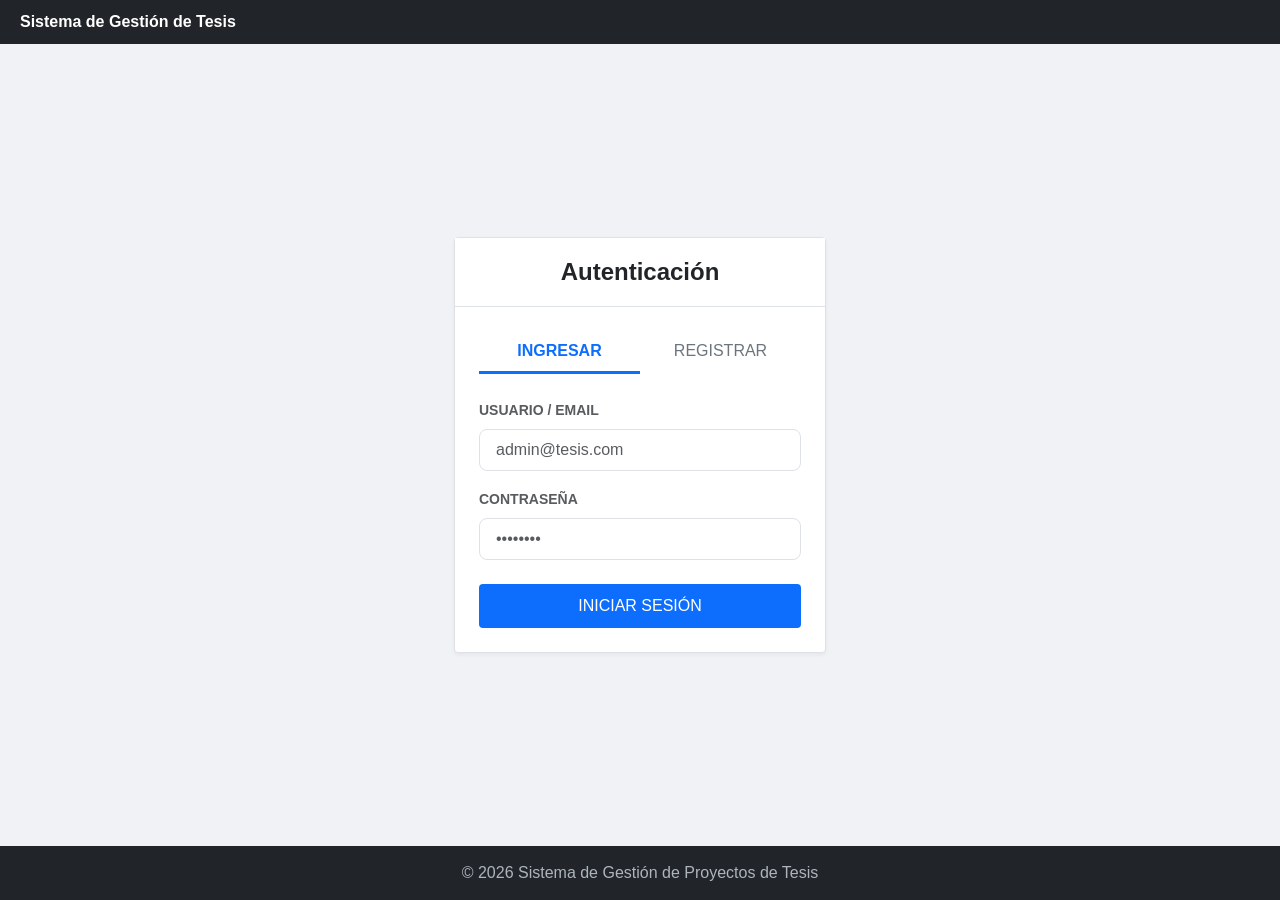
<file: index.html>
<!DOCTYPE html>
<html lang="es">
<head>
    <meta charset="UTF-8">
    <meta name="viewport" content="width=device-width, initial-scale=1.0">
    <title>Proyecto final</title>
</head>
<body>
    <script src="js/app.js"></script>
    <script>
        (async function verificarRutaInicial() {
            const usuario = await getUsuarioActual();
            if (usuario) {
                window.location.href = "pages/dashboard.html";
            } else {
                window.location.href = "pages/login.html";
            }
        })();
    </script>
</body>
</html>
</file>
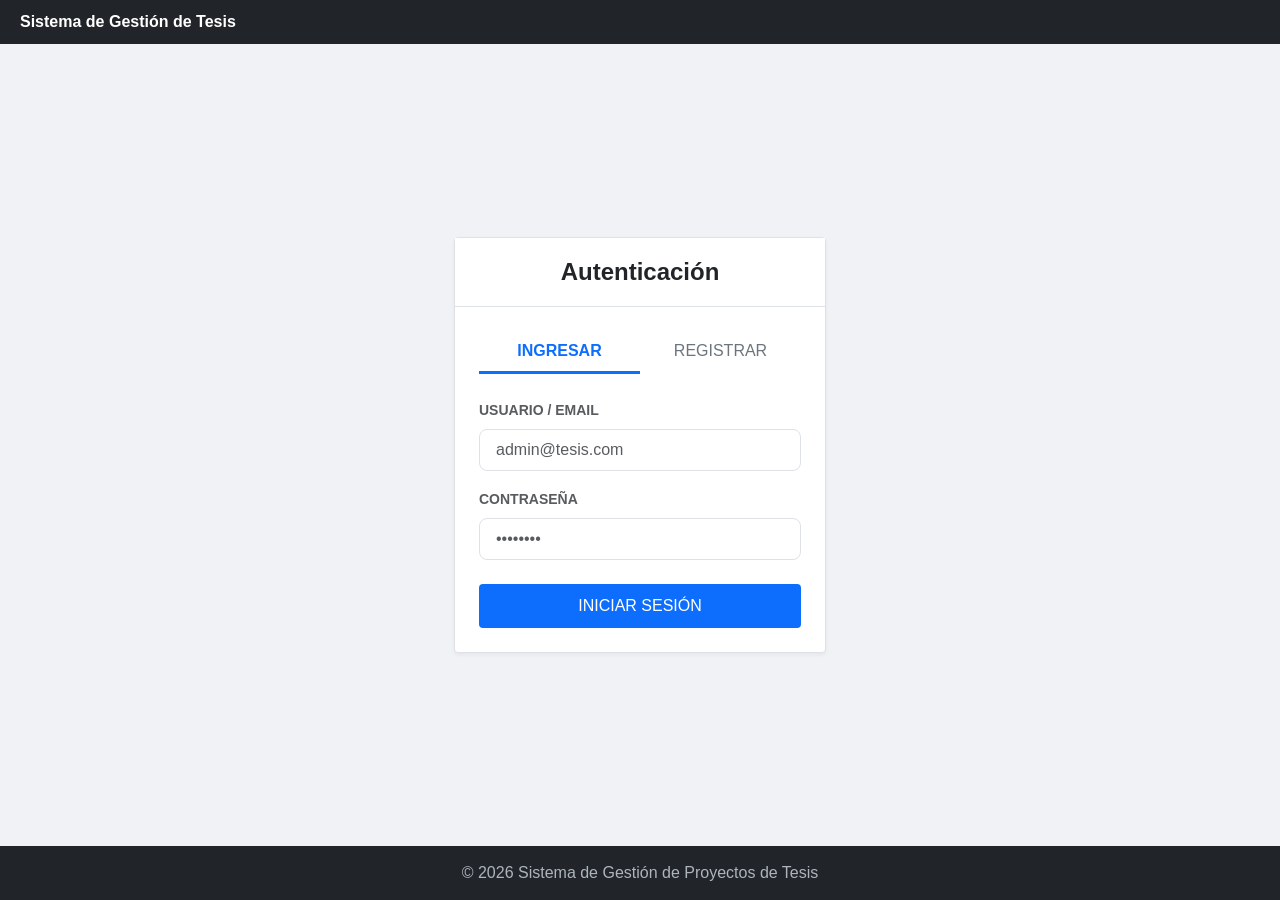
<file: pages/dashboard.html>
<!DOCTYPE html>
<html lang="es">
<head>
    <meta charset="UTF-8">
    <meta name="viewport" content="width=device-width, initial-scale=1.0">
    <title>Dashboard — Sistema de Tesis</title>
    <link href="https://cdn.jsdelivr.net/npm/bootstrap@5.3.0/dist/css/bootstrap.min.css" rel="stylesheet">
    <link rel="stylesheet" href="../css/estilos.css">
</head>

<body class="d-flex flex-column min-vh-100 bg-light">

    <!-- Header -->
    <header class="navbar navbar-dark bg-dark px-4 py-2">
        <span class="navbar-brand fw-bold">Sistema de Gestión de Tesis</span>
    </header>

    <!-- Navegación -->
    <nav class="navbar navbar-dark bg-secondary px-4 py-1">
        <div class="d-flex gap-3 flex-wrap">
            <a href="dashboard.html"           class="nav-link activo">Inicio</a>
            <a href="proyectos/lista.html"     class="nav-link">Proyectos</a>
            <a href="Avances/lista.html"       class="nav-link">Avances</a>
            <a href="tutorias/lista.html"      class="nav-link">Tutorías</a>
            <a href="asistencia/registro.html" class="nav-link">Asistencia</a>
            <a href="usuarios/lista.html"      class="nav-link">Usuarios</a>
            <a href="usuarios/perfil.html"     class="nav-link">Mi Perfil</a>
        </div>
        <button onclick="cerrarSesion()" class="btn btn-sm btn-outline-light ms-auto">Cerrar sesión</button>
    </nav>

    <!-- Main -->
    <main class="flex-grow-1 p-4">

        <h2 class="mb-1">Dashboard</h2>
        <p class="text-muted mb-4" id="saludo">Bienvenido</p>

        <!-- Tarjetas de resumen -->
        <div class="row g-3 mb-4">
            <div class="col-6 col-md-3">
                <div class="card text-center shadow-sm">
                    <div class="card-body">
                        <div class="display-5 fw-bold text-primary" id="total-proyectos">
                            <div class="spinner-border spinner-border-sm"></div>
                        </div>
                        <div class="text-muted small">Proyectos</div>
                    </div>
                </div>
            </div>

            <div class="col-6 col-md-3">
                <div class="card text-center shadow-sm">
                    <div class="card-body">
                        <div class="display-5 fw-bold text-success" id="total-avances">
                            <div class="spinner-border spinner-border-sm"></div>
                        </div>
                        <div class="text-muted small">Avances</div>
                    </div>
                </div>
            </div>

            <div class="col-6 col-md-3">
                <div class="card text-center shadow-sm">
                    <div class="card-body">
                        <div class="display-5 fw-bold text-warning" id="total-tutorias">
                            <div class="spinner-border spinner-border-sm"></div>
                        </div>
                        <div class="text-muted small">Tutorías</div>
                    </div>
                </div>
            </div>

            <div class="col-6 col-md-3">
                <div class="card text-center shadow-sm">
                    <div class="card-body">
                        <div class="display-5 fw-bold text-danger" id="total-usuarios">—</div>
                        <div class="text-muted small">Usuarios</div>
                    </div>
                </div>
            </div>
        </div>

        <!-- Tabla de proyectos recientes -->
        <div class="card shadow-sm">
            <div class="card-header d-flex justify-content-between align-items-center">
                <h5 class="mb-0">Proyectos recientes</h5>
                <a href="proyectos/lista.html" class="btn btn-sm btn-primary">Ver todos</a>
            </div>
            <div class="card-body p-0">
                <table class="table table-striped table-hover mb-0">
                    <thead class="table-dark">
                        <tr>
                            <th>Título del proyecto</th>
                            <th>Estudiante</th>
                            <th>Tutor</th>
                            <th>Estado</th>
                            <th>Fecha inicio</th>
                        </tr>
                    </thead>
                    <tbody id="tbody-proyectos">
                        <tr>
                            <td colspan="5" class="text-center text-muted py-3">
                                <div class="spinner-border spinner-border-sm me-2"></div>
                                Cargando...
                            </td>
                        </tr>
                    </tbody>
                </table>
            </div>
        </div>

    </main>

    <!-- Footer -->
    <footer class="bg-dark text-white text-center py-2 small">
        &copy; 2026 Sistema de Gestión de Proyectos de Tesis
    </footer>

    <script src="../js/app.js"></script>
    <script>
        const API = '../backend/index.php';

        const BADGES = {
            borrador:    'bg-secondary',
            en_revision: 'bg-warning text-dark',
            aprobado:    'bg-success',
            en_curso:    'bg-primary',
            finalizado:  'bg-dark',
            archivado:   'bg-danger'
        };

        const ETIQUETAS = {
            borrador:    'Borrador',
            en_revision: 'En revisión',
            aprobado:    'Aprobado',
            en_curso:    'En curso',
            finalizado:  'Finalizado',
            archivado:   'Archivado'
        };

        async function init() {
            // 1. Verificar sesión
            let usuario;
            try {
                const res = await fetch(API + '?accion=sesion', { credentials: 'include' });
                if (!res.ok) { window.location.href = 'login.html'; return; }
                usuario = (await res.json()).data;
            } catch (e) {
                window.location.href = 'login.html';
                return;
            }

            document.getElementById('saludo').textContent =
                'Bienvenido, ' + usuario.nombre + ' ' + usuario.apellido +
                ' (' + usuario.rol + ')';

            // 2. Cargar proyectos, tutorías y avances en paralelo
            const [proyectosData, tutoriasData, avancesData] = await Promise.all([
                cargarProyectos(),
                cargarTutorias(),
                cargarAvances()
            ]);

            document.getElementById('total-proyectos').textContent = proyectosData.length;
            document.getElementById('total-tutorias').textContent  = tutoriasData.length;
            document.getElementById('total-avances').textContent   = avancesData.length;

            // 3. Si es coordinador, cargar conteo de usuarios
            if (usuario.rol === 'coordinador') {
                cargarUsuarios();
            }

            renderTabla(proyectosData);
        }

        async function cargarProyectos() {
            try {
                const res  = await fetch(API + '?accion=listar_proyectos', { credentials: 'include' });
                const json = await res.json();
                return json.data || [];
            } catch (e) {
                return [];
            }
        }

        async function cargarTutorias() {
            try {
                const res  = await fetch(API + '?accion=listar_tutorias', { credentials: 'include' });
                const json = await res.json();
                return json.data || [];
            } catch (e) {
                return [];
            }
        }

        async function cargarAvances() {
            try {
                const res  = await fetch(API + '?accion=listar_avances', { credentials: 'include' });
                const json = await res.json();
                return json.data || [];
            } catch (e) {
                return [];
            }
        }

        async function cargarUsuarios() {
            try {
                const res  = await fetch(API + '?accion=listar_usuarios', { credentials: 'include' });
                const json = await res.json();
                document.getElementById('total-usuarios').textContent = (json.data || []).length;
            } catch (e) {
                document.getElementById('total-usuarios').textContent = '—';
            }
        }

        function renderTabla(lista) {
            const tbody = document.getElementById('tbody-proyectos');
            tbody.innerHTML = '';

            if (!lista || lista.length === 0) {
                tbody.innerHTML =
                    '<tr><td colspan="5" class="text-center text-muted py-3">' +
                    'No hay proyectos registrados aún.</td></tr>';
                return;
            }

            lista.slice(0, 5).forEach(function(p) {
                const badge = BADGES[p.estado]   || 'bg-secondary';
                const etiq  = ETIQUETAS[p.estado] || p.estado;

                const fila = document.createElement('tr');
                fila.innerHTML =
                    '<td>' + p.titulo + '</td>' +
                    '<td>' + (p.estudiante_nombre || '—') + '</td>' +
                    '<td>' + (p.tutor_nombre      || '—') + '</td>' +
                    '<td><span class="badge ' + badge + '">' + etiq + '</span></td>' +
                    '<td>' + formatearFecha(p.fecha_inicio) + '</td>';

                tbody.appendChild(fila);
            });
        }

        init();
    </script>

</body>
</html>
</file>
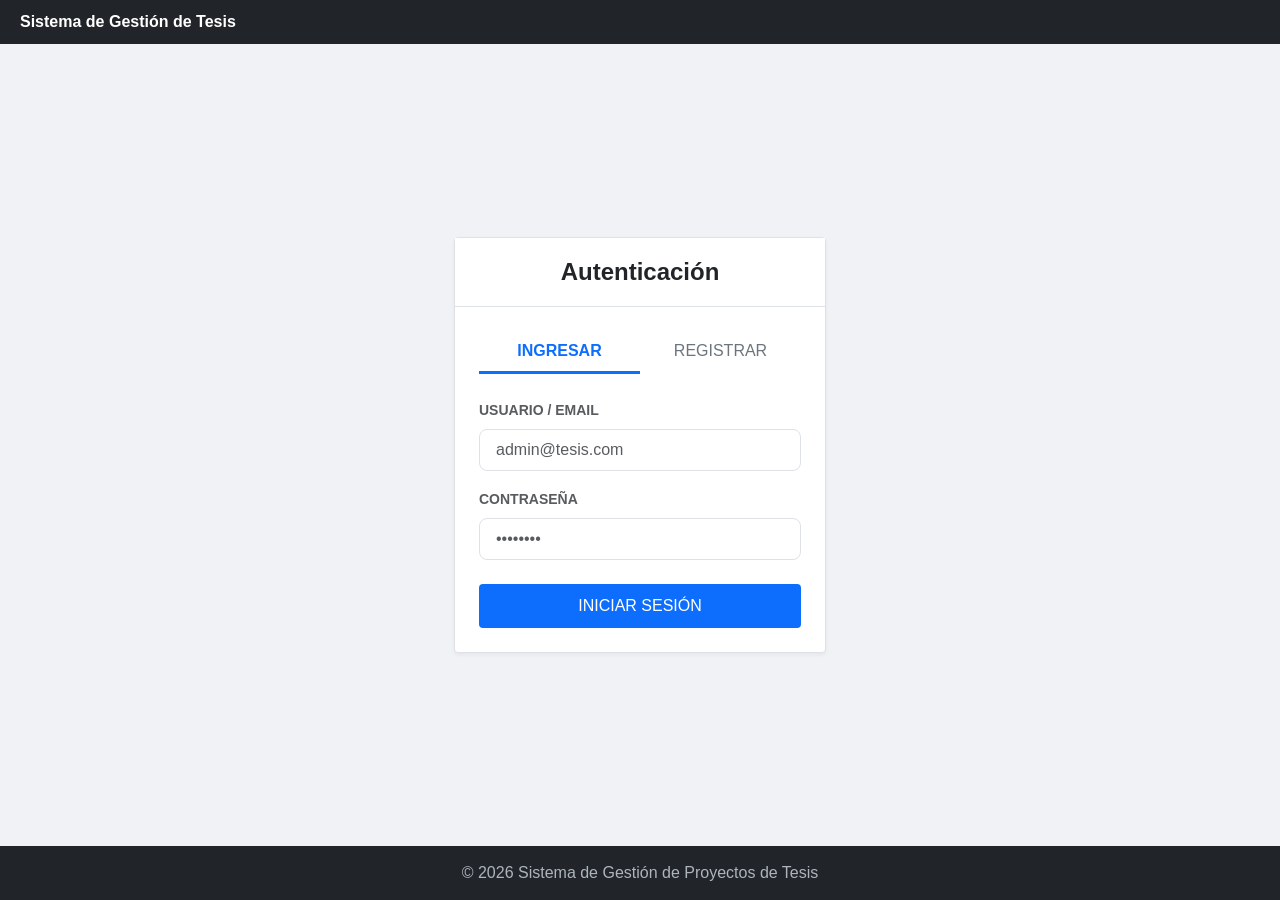
<file: pages/login.html>
<!DOCTYPE html>
<html lang="es">
<head>
    <meta charset="UTF-8">
    <meta name="viewport" content="width=device-width, initial-scale=1.0">
    <title>Acceso - Sistema de Gestión de Tesis</title>
    <link href="https://cdn.jsdelivr.net/npm/bootstrap@5.3.0/dist/css/bootstrap.min.css" rel="stylesheet">
    <style>
        body { background-color: #f0f2f5; font-family: 'Segoe UI', Arial, sans-serif; min-height: 100vh; display: flex; flex-direction: column; }
        .header-top { background-color: #212529; color: white; padding: 10px 20px; font-weight: bold; }
        .auth-card { border: 1px solid #dee2e6; border-radius: 4px; box-shadow: 0 2px 4px rgba(0,0,0,0.05); background: white; }
        .card-header-custom { background-color: white; border-bottom: 1px solid #dee2e6; padding: 20px; }
        .btn-primary-dashboard { background-color: #0d6efd; border: none; border-radius: 4px; padding: 10px; font-weight: 500; width: 100%; }
        .btn-primary-dashboard:hover { background-color: #0b5ed7; }
        .nav-pills .nav-link { color: #6c757d; border-radius: 0; border-bottom: 3px solid transparent; }
        .nav-pills .nav-link.active { background-color: transparent !important; color: #0d6efd !important; border-bottom: 3px solid #0d6efd; font-weight: bold; }
        footer { background-color: #212529; color: #adb5bd; padding: 15px; text-align: center; margin-top: auto; }
    </style>
</head>
<body>

    <div class="header-top">Sistema de Gestión de Tesis</div>

    <div class="container d-flex justify-content-center align-items-center flex-grow-1 my-5">
        <div class="col-12 col-md-6 col-lg-4">
            <div class="auth-card">
                <div class="card-header-custom text-center">
                    <h4 class="mb-0 text-dark fw-bold">Autenticación</h4>
                </div>
                <div class="p-4">
                    <ul class="nav nav-pills nav-justified mb-4" id="pills-tab">
                        <li class="nav-item">
                            <button class="nav-link active" id="tab-login" data-bs-toggle="pill" data-bs-target="#login-content">INGRESAR</button>
                        </li>
                        <li class="nav-item">
                            <button class="nav-link" id="tab-reg" data-bs-toggle="pill" data-bs-target="#reg-content">REGISTRAR</button>
                        </li>
                    </ul>

                    <div class="tab-content">
                        <!-- LOGIN -->
                        <div class="tab-pane fade show active" id="login-content">
                            <form id="formLogin">
                                <div class="mb-3">
                                    <label class="form-label small fw-bold text-muted text-uppercase">Usuario / Email</label>
                                    <input type="email" id="emailLogin" class="form-control form-control-lg fs-6" placeholder="admin@tesis.com" required>
                                </div>
                                <div class="mb-4">
                                    <label class="form-label small fw-bold text-muted text-uppercase">Contraseña</label>
                                    <input type="password" id="passwordLogin" class="form-control form-control-lg fs-6" placeholder="••••••••" required>
                                </div>
                                <button type="submit" class="btn btn-primary-dashboard text-white">INICIAR SESIÓN</button>
                            </form>
                        </div>

                        <!-- REGISTRO -->
                        <div class="tab-pane fade" id="reg-content">
                            <form id="formRegister">
                                <div class="mb-3">
                                    <label class="form-label small fw-bold text-muted text-uppercase">Nombre Completo</label>
                                    <input type="text" id="nombreRegister" class="form-control fs-6" placeholder="Ej: Juan Perez" required>
                                </div>
                                <div class="mb-3">
                                    <label class="form-label small fw-bold text-muted text-uppercase">Rol del Sistema</label>
                                    <select id="rolRegister" class="form-select fs-6" required>
                                        <option value="" selected disabled>Seleccionar...</option>
                                        <option value="estudiante">Estudiante</option>
                                        <option value="tutor">Tutor</option>
                                        <option value="coordinador">Coordinador</option>
                                    </select>
                                </div>
                                <div class="mb-3">
                                    <label class="form-label small fw-bold text-muted text-uppercase">Correo</label>
                                    <input type="email" id="emailRegister" class="form-control fs-6" placeholder="ejemplo@gmail.com" required>
                                </div>
                                <div class="mb-4">
                                    <label class="form-label small fw-bold text-muted text-uppercase">Contraseña</label>
                                    <input type="password" id="passwordRegister" class="form-control fs-6" placeholder="••••••••" required>
                                </div>
                                <button type="submit" class="btn btn-primary-dashboard text-white">CREAR CUENTA</button>
                            </form>
                        </div>
                    </div>
                </div>
            </div>

            <div id="simAlert" class="alert alert-info mt-3 d-none border-0 shadow-sm" role="alert">
                <small id="simText"></small>
            </div>
        </div>
    </div>

    <footer>&copy; 2026 Sistema de Gestión de Proyectos de Tesis</footer>

    <script src="https://cdn.jsdelivr.net/npm/bootstrap@5.3.0/dist/js/bootstrap.bundle.min.js"></script>
    
    <!-- Forzamos la lectura del app.js fresco usando versionamiento -->
    <script src="../js/app.js?v=1.0.2"></script>
    
    <script>
        const API = '../backend/index.php';
        const simAlert = document.getElementById('simAlert');
        const simText  = document.getElementById('simText');

        function notify(msg, type = 'info') {
            simAlert.className = `alert alert-${type} mt-3 border-0 shadow-sm`;
            simAlert.classList.remove('d-none');
            simText.innerText = msg;
        }

        // Validación inicial pasiva
        (async function comprobarAcceso() {
            const usuario = await getUsuarioActual();
            if (usuario) {
                window.location.href = 'dashboard.html';
            }
        })();

        // Procesar Login de manera segura
        document.getElementById('formLogin').onsubmit = async (e) => {
            e.preventDefault();
            const email = document.getElementById('emailLogin').value.trim();
            const password = document.getElementById('passwordLogin').value;

            try {
                const res = await fetch(API + '?accion=login', {
                    method: 'POST',
                    credentials: 'include',
                    headers: { 'Content-Type': 'application/json' },
                    body: JSON.stringify({ email, password })
                });
                
                const json = await res.json();
                
                // Si la respuesta HTTP falló (401) o el backend retornó false explícito
                if (!res.ok || !json.success) { 
                    notify(json.error || 'Credenciales incorrectas.', 'danger'); 
                    return; 
                }
                
                notify(`¡Acceso correcto! Bienvenido.`, 'success');
                setTimeout(() => { window.location.href = 'dashboard.html'; }, 1000);
            } catch (err) {
                notify('Error de conexión con el servidor.', 'danger');
            }
        };

        // Procesar Registro
        document.getElementById('formRegister').onsubmit = async (e) => {
            e.preventDefault();
            const nombreCompleto = document.getElementById('nombreRegister').value.trim();
            const email = document.getElementById('emailRegister').value.trim();
            const rol = document.getElementById('rolRegister').value;
            const password = document.getElementById('passwordRegister').value;

            if (rol === 'tutor' || rol === 'coordinador') {
                notify('Solo los estudiantes pueden auto-registrarse.', 'warning');
                return;
            }

            const partes = nombreCompleto.split(' ');
            const nombre = partes[0];
            const apellido = partes.length > 1 ? partes.slice(1).join(' ') : '-';

            try {
                const res = await fetch(API + '?accion=registro', {
                    method: 'POST',
                    credentials: 'include',
                    headers: { 'Content-Type': 'application/json' },
                    body: JSON.stringify({ nombre, apellido, email, password, rol })
                });
                const json = await res.json();
                if (!res.ok || !json.success) { notify(json.error || 'Error al registrar.', 'danger'); return; }

                notify('¡Cuenta creada correctamente! Redirigiendo...', 'success');
                document.getElementById('formRegister').reset();
                setTimeout(() => {
                    simAlert.classList.add('d-none');
                    new bootstrap.Tab(document.getElementById('tab-login')).show();
                    document.getElementById('emailLogin').value = email;
                }, 1500);
            } catch (err) {
                notify('Error de conexión con el servidor.', 'danger');
            }
        };
    </script>
</body>
</html>
</file>
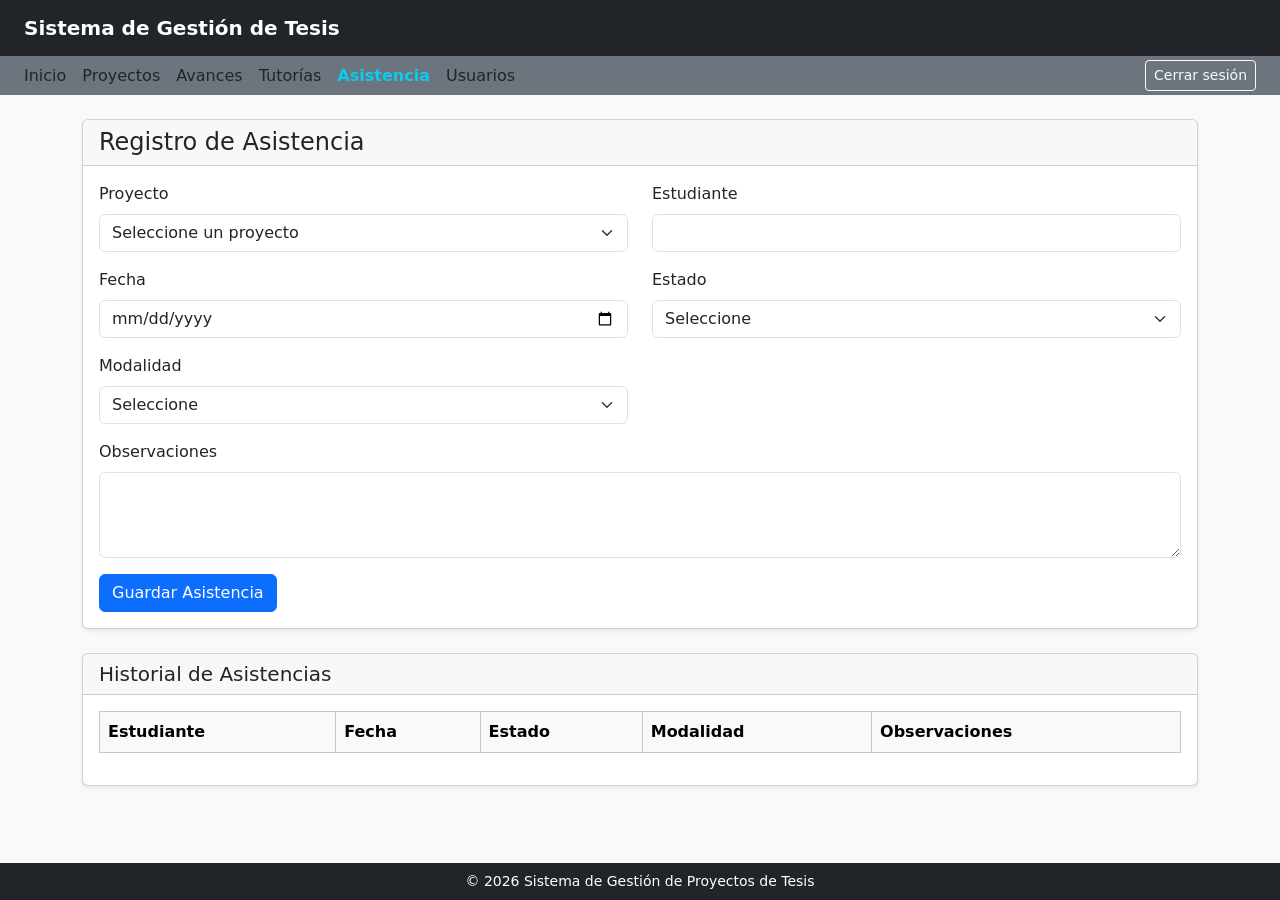
<file: pages/asistencia/registro.html>
<!DOCTYPE html>
<html lang="es">
<head>
    <meta charset="UTF-8">
    <meta name="viewport" content="width=device-width, initial-scale=1.0">
    <title>Registro de Asistencia - Sistema de Gestión de Tesis</title>

    <link href="https://cdn.jsdelivr.net/npm/bootstrap@5.3.0/dist/css/bootstrap.min.css" rel="stylesheet">
    <link rel="stylesheet" href="../../css/estilos.css">
</head>

<body class="d-flex flex-column min-vh-100 bg-light">

<header class="navbar navbar-dark bg-dark px-4 py-2">
    <span class="navbar-brand fw-bold">
        Sistema de Gestión de Tesis
    </span>
</header>

<nav class="navbar navbar-dark bg-secondary px-4 py-1">
    <div class="d-flex gap-3 flex-wrap">
        <a href="../dashboard.html" class="nav-link">Inicio</a>
        <a href="../proyectos/lista.html" class="nav-link">Proyectos</a>
        <a href="../Avances/lista.html" class="nav-link">Avances</a>
        <a href="../tutorias/lista.html" class="nav-link">Tutorías</a>
        <a href="registro.html" class="nav-link activo">Asistencia</a>
        <a href="../usuarios/lista.html" class="nav-link">Usuarios</a>
    </div>

    <button onclick="cerrarSesion()" class="btn btn-sm btn-outline-light ms-auto">
        Cerrar sesión
    </button>
</nav>

<main class="container py-4 flex-grow-1">

    <div class="card shadow-sm">

        <div class="card-header">
            <h4 class="mb-0">Registro de Asistencia</h4>
        </div>

        <div class="card-body">

            <form id="formAsistencia">

                <div class="row">

                    <div class="col-md-6 mb-3">
    <label class="form-label">
        Proyecto
    </label>

    <select
        id="proyecto_id"
        class="form-select"
        required>

        <option value="">
            Seleccione un proyecto
        </option>

    </select>
</div>

<div class="col-md-6 mb-3">
    <label class="form-label">
        Estudiante
    </label>

    <input
        type="text"
        id="estudiante"
        class="form-control"
        readonly>
</div>

                    <div class="col-md-6 mb-3">

                        <label class="form-label">
                            Fecha
                        </label>

                        <input
                            type="date"
                            id="fecha"
                            class="form-control"
                            required>

                    </div>

                    <div class="col-md-6 mb-3">

                        <label class="form-label">
                            Estado
                        </label>

                        <select
                            id="estado"
                            class="form-select"
                            required>

                            <option value="">Seleccione</option>
                            <option value="Presente">Presente</option>
                            <option value="Ausente">Ausente</option>
                            <option value="Justificado">Justificado</option>

                        </select>

                    </div>

                    <div class="col-md-6 mb-3">

                        <label class="form-label">
                            Modalidad
                        </label>

                        <select
                            id="modalidad"
                            class="form-select"
                            required>

                            <option value="">Seleccione</option>
                            <option value="Virtual">Virtual</option>
                            <option value="Presencial">Presencial</option>

                        </select>

                    </div>

                    <div class="col-12 mb-3">

                        <label class="form-label">
                            Observaciones
                        </label>

                        <textarea
                            id="observaciones"
                            class="form-control"
                            rows="3"></textarea>

                    </div>

                </div>

                <button
                    class="btn btn-primary"
                    type="submit">

                    Guardar Asistencia

                </button>

            </form>

        </div>

    </div>

    <div class="card shadow-sm mt-4">

        <div class="card-header">

            <h5 class="mb-0">
                Historial de Asistencias
            </h5>

        </div>

        <div class="card-body">

            <table class="table table-bordered table-hover">

                <thead class="table-light">

                    <tr>

                        <th>Estudiante</th>
                        <th>Fecha</th>
                        <th>Estado</th>
                        <th>Modalidad</th>
                        <th>Observaciones</th>

                    </tr>

                </thead>

                <tbody id="tablaAsistencia">

                </tbody>

            </table>

        </div>

    </div>

</main>

<footer class="bg-dark text-white text-center py-2 small">

    © 2026 Sistema de Gestión de Proyectos de Tesis

</footer>

<script src="https://cdn.jsdelivr.net/npm/bootstrap@5.3.0/dist/js/bootstrap.bundle.min.js"></script>

<script src="../../js/app.js"></script>

<script src="../../js/asistencia.js"></script>

</body>
</html>
</file>
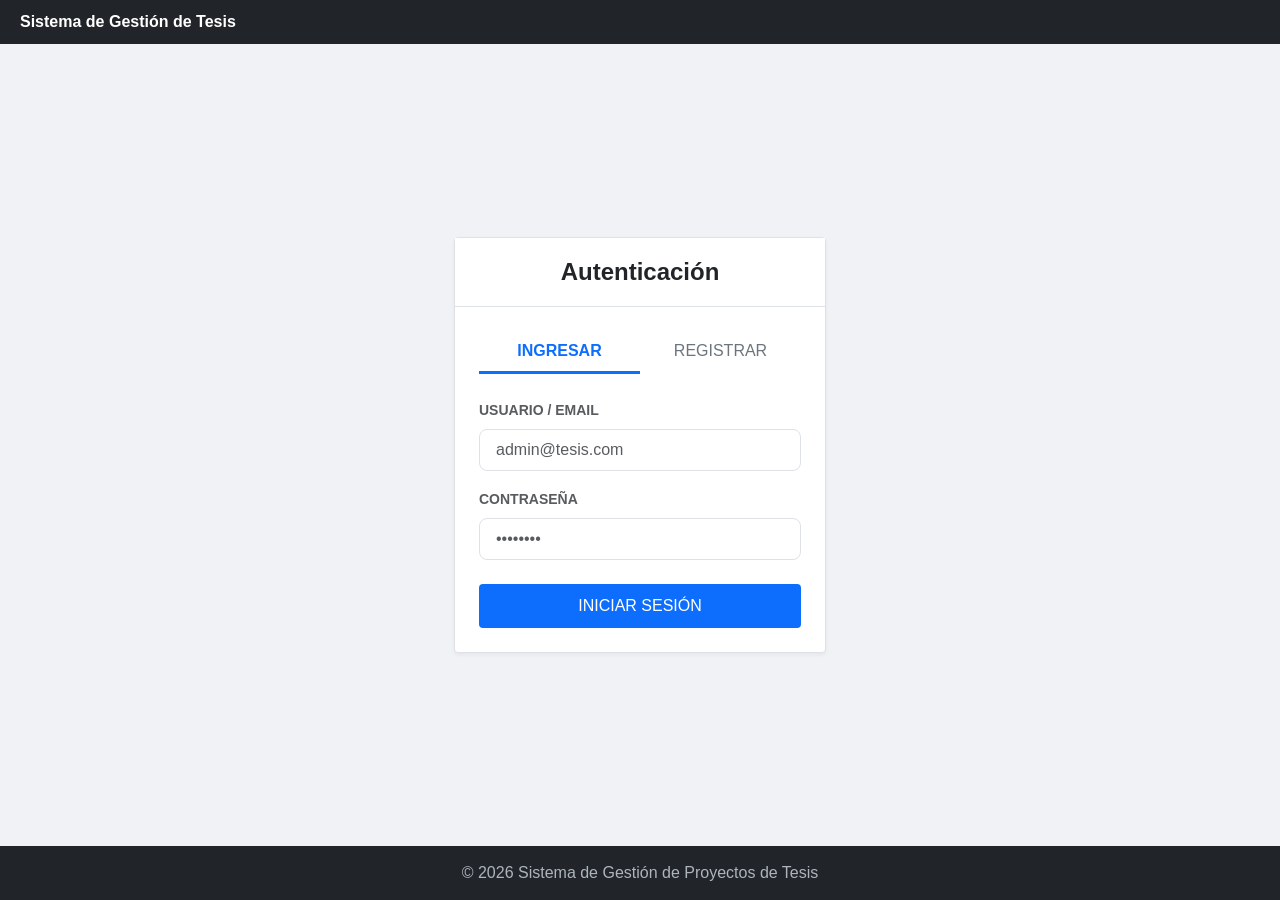
<file: pages/Avances/formulario.html>
<!DOCTYPE html>
<html lang="es">
<head>
    <meta charset="UTF-8">
    <meta name="viewport" content="width=device-width, initial-scale=1.0">
    <title>Avance — Sistema de Tesis</title>
    <link href="https://cdn.jsdelivr.net/npm/bootstrap@5.3.0/dist/css/bootstrap.min.css" rel="stylesheet">
    <link rel="stylesheet" href="../../css/estilos.css">
</head>
<body class="d-flex flex-column min-vh-100 bg-light">

    <!-- Header -->
    <header class="navbar navbar-dark bg-dark px-4 py-2">
        <span class="navbar-brand fw-bold">Sistema de Gestión de Tesis</span>
    </header>

    <!-- Navegación -->
    <nav class="navbar navbar-dark bg-secondary px-4 py-1">
        <div class="d-flex gap-3 flex-wrap">
            <a href="../dashboard.html"           class="nav-link">Inicio</a>
            <a href="../proyectos/lista.html"     class="nav-link">Proyectos</a>
            <a href="lista.html"                  class="nav-link activo">Avances</a>
            <a href="../tutorias/lista.html"      class="nav-link">Tutorías</a>
            <a href="../asistencia/registro.html" class="nav-link">Asistencia</a>
            <a href="../usuarios/lista.html"      class="nav-link">Usuarios</a>
        </div>
        <button onclick="cerrarSesion()" class="btn btn-sm btn-outline-light ms-auto">Cerrar sesión</button>
    </nav>

    <!-- Main -->
    <main class="flex-grow-1 p-4">
        <h2 class="mb-4" id="titulo-pagina">Nuevo Avance</h2>

        <div class="card shadow-sm" style="max-width: 720px;">
            <div class="card-body">

                <div class="alert alert-danger d-none"  id="alerta-error"></div>
                <div class="alert alert-success d-none" id="alerta-exito"></div>

                <form id="form-avance" onsubmit="guardar(event)">

                    <div class="mb-3">
                        <label for="proyecto_id" class="form-label">Proyecto *</label>
                        <select id="proyecto_id" class="form-select" required>
                            <option value="">— Cargando proyectos... —</option>
                        </select>
                    </div>

                    <div class="mb-3">
                        <label for="descripcion" class="form-label">Descripción del avance *</label>
                        <textarea id="descripcion" class="form-control" rows="3" required
                                  placeholder="Detalla los entregables de este avance..."></textarea>
                    </div>

                    <div class="row">
                        <div class="col-md-6 mb-3">
                            <label for="porcentaje_avance" class="form-label">Porcentaje de avance *</label>
                            <input type="number" id="porcentaje_avance" class="form-control"
                                   min="0" max="100" value="0" required>
                        </div>
                        <div class="col-md-6 mb-3 d-none" id="campo-estado">
                            <label for="estado" class="form-label">Estado</label>
                            <select id="estado" class="form-select">
                                <option value="pendiente">Pendiente</option>
                                <option value="revisado">Revisado</option>
                                <option value="aprobado">Aprobado</option>
                                <option value="rechazado">Rechazado</option>
                            </select>
                        </div>
                    </div>

                    <!-- Comentario tutor: solo visible en edición para coord/tutor -->
                    <div class="mb-3 d-none" id="campo-comentario">
                        <label for="comentario_tutor" class="form-label">Comentario del tutor</label>
                        <textarea id="comentario_tutor" class="form-control" rows="2"
                                  placeholder="Observaciones o correcciones..."></textarea>
                    </div>

                    <div class="mb-3">
                        <label for="archivo_url" class="form-label">URL del archivo <small class="text-muted">(opcional)</small></label>
                        <input type="text" id="archivo_url" class="form-control"
                               placeholder="Ej: https://drive.google.com/file/...">
                    </div>

                    <div class="d-flex gap-2 mt-2">
                        <a href="lista.html" class="btn btn-secondary">Cancelar</a>
                        <button type="submit" class="btn btn-success" id="btn-guardar">Guardar avance</button>
                    </div>

                </form>
            </div>
        </div>
    </main>

    <!-- Footer -->
    <footer class="bg-dark text-white text-center py-2 small">
        &copy; 2026 Sistema de Gestión de Proyectos de Tesis
    </footer>

    <script src="../../js/app.js"></script>
    <script>
        const API      = '../../backend/index.php';
        const params   = new URLSearchParams(window.location.search);
        const idEditar = params.get('id');
        let   usuarioActual = null;

        function mostrarError(msg) {
            const el = document.getElementById('alerta-error');
            el.textContent = msg;
            el.classList.remove('d-none');
            document.getElementById('alerta-exito').classList.add('d-none');
        }

        function mostrarExito(msg) {
            const el = document.getElementById('alerta-exito');
            el.textContent = msg;
            el.classList.remove('d-none');
            document.getElementById('alerta-error').classList.add('d-none');
        }

        async function init() {
            // Verificar sesión
            try {
                const res = await fetch(API + '?accion=sesion', { credentials: 'include' });
                if (!res.ok) { window.location.href = '../login.html'; return; }
                usuarioActual = (await res.json()).data;
            } catch (e) {
                window.location.href = '../login.html';
                return;
            }

            // En edición: solo coordinador o tutor pueden acceder
            if (idEditar && usuarioActual.rol === 'estudiante') {
                window.location.href = 'lista.html';
                return;
            }

            await cargarProyectos();

            if (idEditar) {
                document.getElementById('titulo-pagina').textContent = 'Editar Avance';
                document.getElementById('campo-estado').classList.remove('d-none');

                // El comentario del tutor solo lo ve coord/tutor en edición
                if (usuarioActual.rol !== 'estudiante') {
                    document.getElementById('campo-comentario').classList.remove('d-none');
                }

                await cargarAvance(idEditar);
            }
        }

        async function cargarProyectos() {
            try {
                const res  = await fetch(API + '?accion=listar_proyectos', { credentials: 'include' });
                const json = await res.json();
                const sel  = document.getElementById('proyecto_id');
                sel.innerHTML = '<option value="">— Selecciona un proyecto —</option>';
                (json.data || []).forEach(function(p) {
                    const op = document.createElement('option');
                    op.value       = p.id;
                    op.textContent = p.titulo;
                    sel.appendChild(op);
                });
            } catch (e) {
                console.error('Error cargando proyectos', e);
            }
        }

        async function cargarAvance(id) {
            try {
                const res  = await fetch(API + '?accion=ver_avance&id=' + id, { credentials: 'include' });
                const json = await res.json();

                if (!res.ok || !json.data) {
                    mostrarError('Avance no encontrado.');
                    return;
                }

                const a = json.data;
                document.getElementById('proyecto_id').value      = a.proyecto_id;
                document.getElementById('descripcion').value      = a.descripcion;
                document.getElementById('porcentaje_avance').value = a.porcentaje_avance;
                document.getElementById('estado').value           = a.estado;
                document.getElementById('comentario_tutor').value = a.comentario_tutor || '';
                document.getElementById('archivo_url').value      = a.archivo_url      || '';
            } catch (e) {
                mostrarError('Error al cargar el avance.');
            }
        }

        async function guardar(event) {
            event.preventDefault();
            document.getElementById('alerta-error').classList.add('d-none');
            document.getElementById('alerta-exito').classList.add('d-none');

            const proyecto_id       = parseInt(document.getElementById('proyecto_id').value) || 0;
            const descripcion       = document.getElementById('descripcion').value.trim();
            const porcentaje_avance = parseInt(document.getElementById('porcentaje_avance').value) || 0;
            const estado            = document.getElementById('estado').value || 'pendiente';
            const comentario_tutor  = document.getElementById('comentario_tutor').value.trim() || null;
            const archivo_url       = document.getElementById('archivo_url').value.trim()      || null;

            if (!proyecto_id)  { mostrarError('Debes seleccionar un proyecto.'); return; }
            if (!descripcion)  { mostrarError('La descripción es obligatoria.'); return; }
            if (porcentaje_avance < 0 || porcentaje_avance > 100) {
                mostrarError('El porcentaje debe estar entre 0 y 100.');
                return;
            }

            const payload = { proyecto_id, descripcion, porcentaje_avance, estado, comentario_tutor, archivo_url };

            const btn = document.getElementById('btn-guardar');
            btn.disabled    = true;
            btn.textContent = 'Guardando...';

            try {
                const url = idEditar
                    ? API + '?accion=editar_avance&id=' + idEditar
                    : API + '?accion=crear_avance';

                const res  = await fetch(url, {
                    method:      'POST',
                    credentials: 'include',
                    headers:     { 'Content-Type': 'application/json' },
                    body:        JSON.stringify(payload)
                });
                const json = await res.json();

                if (!res.ok) {
                    mostrarError(json.error || 'Ocurrió un error al guardar.');
                    return;
                }

                mostrarExito(idEditar ? 'Avance actualizado correctamente.' : 'Avance registrado correctamente.');
                setTimeout(function() { window.location.href = 'lista.html'; }, 1500);

            } catch (e) {
                mostrarError('Error de conexión con el servidor.');
            } finally {
                btn.disabled    = false;
                btn.textContent = 'Guardar avance';
            }
        }

        init();
    </script>

</body>
</html>
</file>
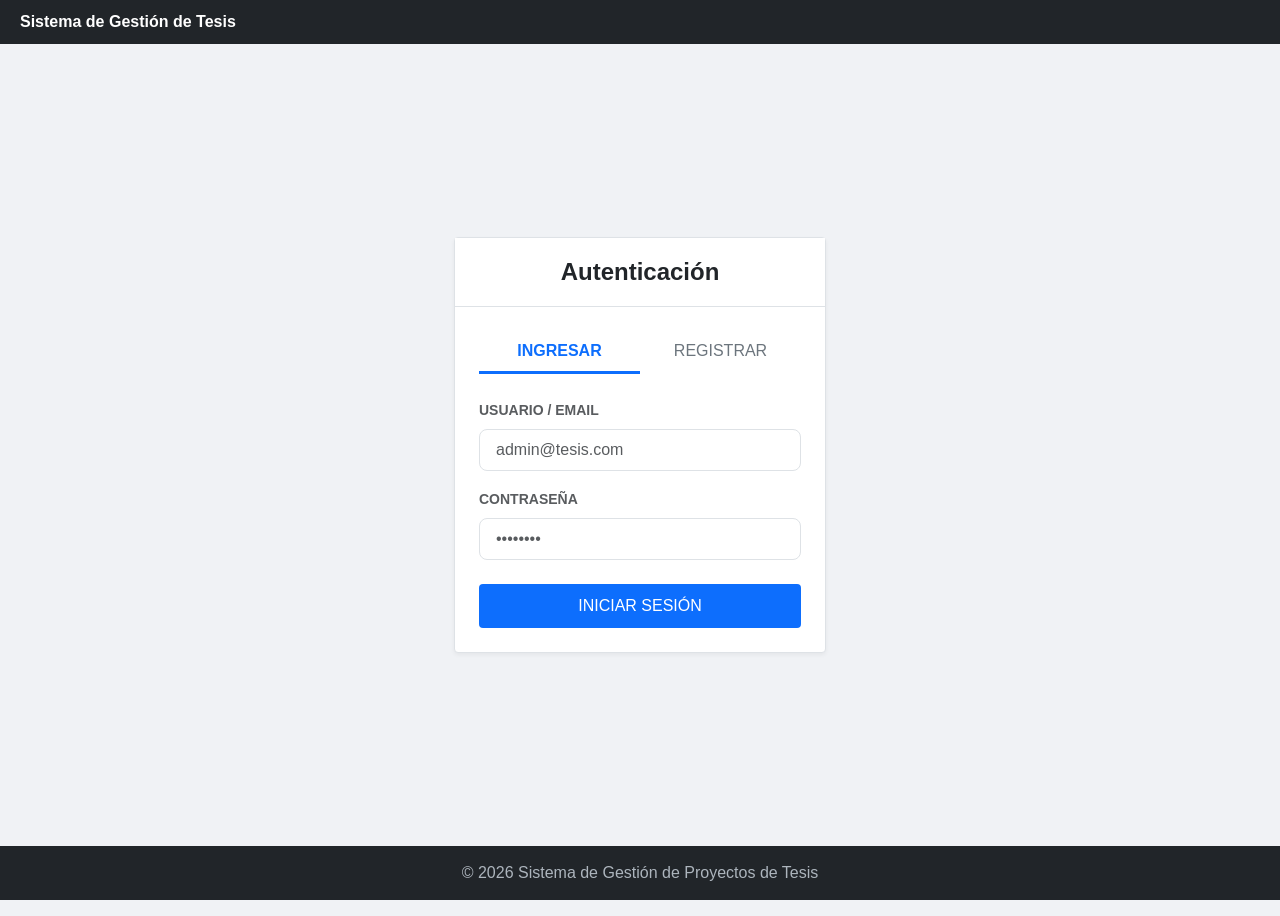
<file: pages/Avances/lista.html>
<!DOCTYPE html>
<html lang="es">
<head>
    <meta charset="UTF-8">
    <meta name="viewport" content="width=device-width, initial-scale=1.0">
    <title>Avances — Sistema de Tesis</title>
    <link href="https://cdn.jsdelivr.net/npm/bootstrap@5.3.0/dist/css/bootstrap.min.css" rel="stylesheet">
    <link rel="stylesheet" href="../../css/estilos.css">
</head>
<body class="d-flex flex-column min-vh-100 bg-light">

    <!-- Header -->
    <header class="navbar navbar-dark bg-dark px-4 py-2">
        <span class="navbar-brand fw-bold">Sistema de Gestión de Tesis</span>
    </header>

    <!-- Navegación -->
    <nav class="navbar navbar-dark bg-secondary px-4 py-1">
        <div class="d-flex gap-3 flex-wrap">
            <a href="../dashboard.html"           class="nav-link">Inicio</a>
            <a href="../proyectos/lista.html"     class="nav-link">Proyectos</a>
            <a href="lista.html"                  class="nav-link activo">Avances</a>
            <a href="../tutorias/lista.html"      class="nav-link">Tutorías</a>
            <a href="../asistencia/registro.html" class="nav-link">Asistencia</a>
            <a href="../usuarios/lista.html"      class="nav-link">Usuarios</a>
        </div>
        <button onclick="cerrarSesion()" class="btn btn-sm btn-outline-light ms-auto">Cerrar sesión</button>
    </nav>

    <!-- Main -->
    <main class="flex-grow-1 p-4">

        <div class="d-flex justify-content-between align-items-center mb-4">
            <h2 class="mb-0">Avances de Tesis</h2>
            <a href="formulario.html" class="btn btn-success" id="btn-nuevo">+ Nuevo Avance</a>
        </div>

        <!-- Filtros -->
        <div class="card shadow-sm mb-3">
            <div class="card-body py-2">
                <div class="row g-2 align-items-end">
                    <div class="col-md-4">
                        <label class="form-label small mb-1">Filtrar por estado</label>
                        <select id="filtro-estado" class="form-select form-select-sm">
                            <option value="">— Todos —</option>
                            <option value="pendiente">Pendiente</option>
                            <option value="revisado">Revisado</option>
                            <option value="aprobado">Aprobado</option>
                            <option value="rechazado">Rechazado</option>
                        </select>
                    </div>
                    <div class="col-md-4">
                        <label class="form-label small mb-1">Filtrar por proyecto</label>
                        <select id="filtro-proyecto" class="form-select form-select-sm">
                            <option value="">— Todos —</option>
                        </select>
                    </div>
                    <div class="col-md-4">
                        <button onclick="cargarAvances()" class="btn btn-sm btn-primary w-100">Buscar</button>
                    </div>
                </div>
            </div>
        </div>

        <!-- Tabla -->
        <div class="card shadow-sm">
            <div class="card-body p-0">
                <div id="contenedor-cargando" class="text-center py-5 text-muted">
                    <div class="spinner-border spinner-border-sm me-2"></div> Cargando avances...
                </div>
                <table class="table table-striped table-hover mb-0 d-none" id="tabla-avances">
                    <thead class="table-dark">
                        <tr>
                            <th>Proyecto</th>
                            <th>Descripción</th>
                            <th>% Avance</th>
                            <th>Estado</th>
                            <th>Comentario tutor</th>
                            <th>Fecha registro</th>
                            <th>Acciones</th>
                        </tr>
                    </thead>
                    <tbody id="tbody-avances"></tbody>
                </table>
            </div>
        </div>

    </main>

    <!-- Footer -->
    <footer class="bg-dark text-white text-center py-2 small">
        &copy; 2026 Sistema de Gestión de Proyectos de Tesis
    </footer>

    <script src="../../js/app.js"></script>
    <script>
        const API = '../../backend/index.php';
        let usuarioActual = null;

        const BADGES = {
            pendiente: 'bg-warning text-dark',
            revisado:  'bg-info text-dark',
            aprobado:  'bg-success',
            rechazado: 'bg-danger'
        };

        const ETIQUETAS = {
            pendiente: 'Pendiente',
            revisado:  'Revisado',
            aprobado:  'Aprobado',
            rechazado: 'Rechazado'
        };

        async function init() {
            try {
                const res = await fetch(API + '?accion=sesion', { credentials: 'include' });
                if (!res.ok) { window.location.href = '../login.html'; return; }
                usuarioActual = (await res.json()).data;
            } catch (e) {
                window.location.href = '../login.html';
                return;
            }

            await cargarFiltroProyectos();
            await cargarAvances();
        }

        async function cargarFiltroProyectos() {
            try {
                const res  = await fetch(API + '?accion=listar_proyectos', { credentials: 'include' });
                const json = await res.json();
                const sel  = document.getElementById('filtro-proyecto');
                (json.data || []).forEach(function(p) {
                    const op = document.createElement('option');
                    op.value       = p.id;
                    op.textContent = p.titulo;
                    sel.appendChild(op);
                });
            } catch (e) {
                console.error('Error cargando proyectos para filtro', e);
            }
        }

        async function cargarAvances() {
            document.getElementById('contenedor-cargando').classList.remove('d-none');
            document.getElementById('tabla-avances').classList.add('d-none');

            const estado     = document.getElementById('filtro-estado').value;
            const proyectoId = document.getElementById('filtro-proyecto').value;

            let url = API + '?accion=listar_avances';
            if (estado)     url += '&estado='      + encodeURIComponent(estado);
            if (proyectoId) url += '&proyecto_id=' + encodeURIComponent(proyectoId);

            try {
                const res  = await fetch(url, { credentials: 'include' });
                const json = await res.json();

                if (!res.ok) {
                    alert('Error: ' + (json.error || 'No se pudieron cargar los avances'));
                    return;
                }

                renderTabla(json.data);
            } catch (e) {
                alert('Error de conexión con el servidor.');
            } finally {
                document.getElementById('contenedor-cargando').classList.add('d-none');
                document.getElementById('tabla-avances').classList.remove('d-none');
            }
        }

        function renderTabla(lista) {
            const tbody = document.getElementById('tbody-avances');
            tbody.innerHTML = '';

            if (!lista || lista.length === 0) {
                tbody.innerHTML = '<tr><td colspan="7" class="text-center text-muted py-3">No se encontraron avances.</td></tr>';
                return;
            }

            const puedeEditar   = (usuarioActual.rol === 'coordinador' || usuarioActual.rol === 'tutor');
            const puedeEliminar = (usuarioActual.rol === 'coordinador');

            lista.forEach(function(a) {
                const badge = BADGES[a.estado]   || 'bg-secondary';
                const etiq  = ETIQUETAS[a.estado] || a.estado;

                // Barra de progreso
                const barra =
                    `<div class="d-flex align-items-center gap-2">
                        <div class="progress flex-grow-1" style="height:8px; min-width:80px;">
                            <div class="progress-bar" style="width:${a.porcentaje_avance}%"></div>
                        </div>
                        <small>${a.porcentaje_avance}%</small>
                    </div>`;

                let acciones = '';
                if (puedeEditar) {
                    acciones += `<a href="formulario.html?id=${a.id}" class="btn btn-sm btn-outline-primary me-1">Editar</a>`;
                }
                if (puedeEliminar) {
                    acciones += `<button onclick="eliminar(${a.id})" class="btn btn-sm btn-outline-danger">Eliminar</button>`;
                }
                if (!acciones) {
                    acciones = '<span class="text-muted small">Solo lectura</span>';
                }

                const fila = document.createElement('tr');
                fila.innerHTML =
                    `<td><small>${a.proyecto_titulo || '—'}</small></td>` +
                    `<td><small>${a.descripcion}</small></td>` +
                    `<td style="min-width:130px">${barra}</td>` +
                    `<td><span class="badge ${badge}">${etiq}</span></td>` +
                    `<td><small>${a.comentario_tutor || '<em class="text-muted">—</em>'}</small></td>` +
                    `<td><small>${formatearFecha(a.fecha_registro ? a.fecha_registro.substring(0,10) : '')}</small></td>` +
                    `<td>${acciones}</td>`;

                tbody.appendChild(fila);
            });
        }

        async function eliminar(id) {
            if (!confirm('¿Eliminar este avance? Esta acción no se puede deshacer.')) return;

            try {
                const res  = await fetch(API + '?accion=eliminar_avance&id=' + id, {
                    method:      'POST',
                    credentials: 'include',
                    headers:     { 'Content-Type': 'application/json' },
                    body:        '{}'
                });
                const json = await res.json();

                if (!res.ok) {
                    alert(json.error || 'Error al eliminar.');
                    return;
                }

                await cargarAvances();
            } catch (e) {
                alert('Error de conexión.');
            }
        }

        document.getElementById('filtro-estado').addEventListener('change', cargarAvances);
        document.getElementById('filtro-proyecto').addEventListener('change', cargarAvances);

        init();
    </script>

</body>
</html>
</file>
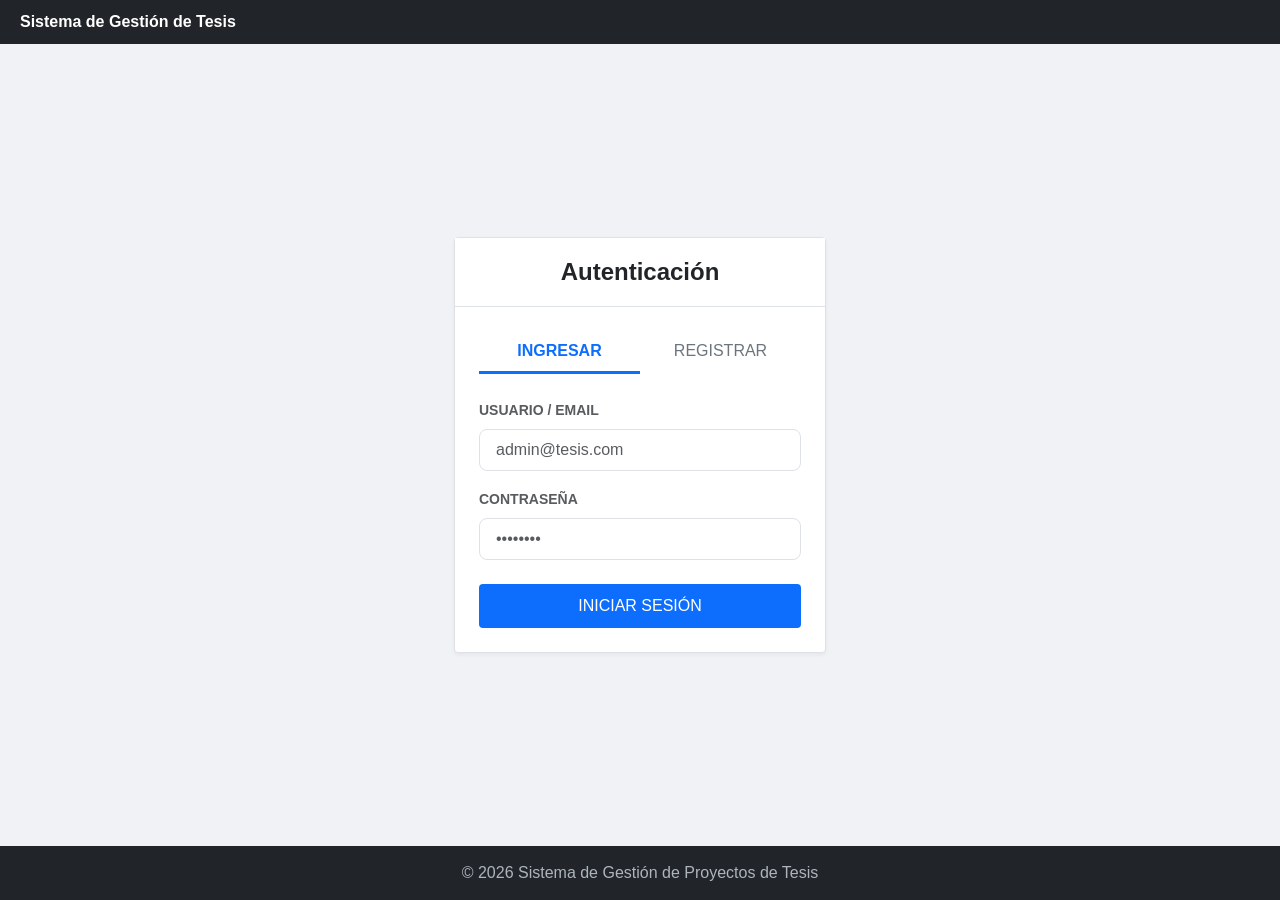
<file: pages/proyectos/detalle.html>
<!DOCTYPE html>
<html lang="es">
<head>
    <meta charset="UTF-8">
    <meta name="viewport" content="width=device-width, initial-scale=1.0">
    <title>Detalle Proyecto — Sistema de Tesis</title>
    <link href="https://cdn.jsdelivr.net/npm/bootstrap@5.3.0/dist/css/bootstrap.min.css" rel="stylesheet">
    <link rel="stylesheet" href="../../css/estilos.css">
</head>
<body class="d-flex flex-column min-vh-100 bg-light">

    <!-- Header -->
    <header class="navbar navbar-dark bg-dark px-4 py-2">
        <span class="navbar-brand fw-bold">Sistema de Gestión de Tesis</span>
    </header>

    <!-- Navegación -->
    <nav class="navbar navbar-dark bg-secondary px-4 py-1">
        <div class="d-flex gap-3 flex-wrap">
            <a href="../dashboard.html" class="nav-link">Inicio</a>
            <a href="lista.html" class="nav-link activo">Proyectos</a>
            <a href="../Avances/lista.html" class="nav-link">Avances</a>
            <a href="../tutorias/lista.html" class="nav-link">Tutorías</a>
            <a href="../asistencia/registro.html" class="nav-link">Asistencia</a>
            <a href="../usuarios/lista.html" class="nav-link">Usuarios</a>
        </div>
        <button onclick="cerrarSesion()" class="btn btn-sm btn-outline-light ms-auto">Cerrar sesión</button>
    </nav>

    <!-- Main -->
    <main class="flex-grow-1 p-4">

        <!-- Spinner de carga inicial -->
        <div id="cargando" class="text-center py-5 text-muted">
            <div class="spinner-border me-2"></div> Cargando proyecto...
        </div>

        <!-- Contenido principal (oculto hasta que cargue) -->
        <div id="contenido" class="d-none">

            <!-- Título y botones -->
            <div class="d-flex justify-content-between align-items-start mb-4 flex-wrap gap-2">
                <div>
                    <h2 class="mb-1" id="proyecto-titulo">—</h2>
                    <span class="badge fs-6" id="proyecto-estado-badge">—</span>
                </div>
                <div class="d-flex gap-2 flex-wrap" id="botones-acciones">
                    <a href="#" id="btn-editar" class="btn btn-outline-primary d-none">Editar</a>
                    <button onclick="abrirModalEstado()" id="btn-cambiar-estado" class="btn btn-outline-warning d-none">
                        Cambiar estado
                    </button>
                    <button onclick="abrirModalTutor()" id="btn-asignar-tutor" class="btn btn-outline-secondary d-none">
                        Asignar tutor
                    </button>
                    <a href="lista.html" class="btn btn-secondary">← Volver</a>
                </div>
            </div>

            <!-- Alerta para mensajes -->
            <div class="alert d-none mb-3" id="alerta"></div>

            <!-- Info del proyecto -->
            <div class="row g-3 mb-4">
                <div class="col-md-8">
                    <div class="card shadow-sm h-100">
                        <div class="card-header fw-semibold">Información del proyecto</div>
                        <div class="card-body">
                            <dl class="row mb-0">
                                <dt class="col-sm-4">Área de conocimiento</dt>
                                <dd class="col-sm-8" id="proyecto-area">—</dd>

                                <dt class="col-sm-4">Descripción</dt>
                                <dd class="col-sm-8" id="proyecto-descripcion">—</dd>

                                <dt class="col-sm-4">Estudiante</dt>
                                <dd class="col-sm-8" id="proyecto-estudiante">—</dd>

                                <dt class="col-sm-4">Tutor</dt>
                                <dd class="col-sm-8" id="proyecto-tutor">—</dd>
                            </dl>
                        </div>
                    </div>
                </div>
                <div class="col-md-4">
                    <div class="card shadow-sm h-100">
                        <div class="card-header fw-semibold">Fechas</div>
                        <div class="card-body">
                            <dl class="row mb-0">
                                <dt class="col-12">Inicio</dt>
                                <dd class="col-12" id="proyecto-fecha-inicio">—</dd>

                                <dt class="col-12">Fin estimado</dt>
                                <dd class="col-12" id="proyecto-fecha-fin">—</dd>

                                <dt class="col-12">Registrado</dt>
                                <dd class="col-12" id="proyecto-created">—</dd>
                            </dl>
                        </div>
                    </div>
                </div>
            </div>

            <!-- Historial de estados -->
            <div class="card shadow-sm">
                <div class="card-header fw-semibold">Historial de estados</div>
                <div class="card-body p-0">
                    <table class="table table-sm table-hover mb-0">
                        <thead class="table-light">
                            <tr>
                                <th>Fecha</th>
                                <th>Estado anterior</th>
                                <th>Estado nuevo</th>
                                <th>Cambiado por</th>
                                <th>Motivo</th>
                            </tr>
                        </thead>
                        <tbody id="tbody-historial"></tbody>
                    </table>
                </div>
            </div>

        </div>
    </main>

    <!-- Footer -->
    <footer class="bg-dark text-white text-center py-2 small">
        &copy; 2026 Sistema de Gestión de Proyectos de Tesis
    </footer>

    <!-- Modal: Cambiar estado -->
    <div class="modal fade" id="modal-estado" tabindex="-1">
        <div class="modal-dialog">
            <div class="modal-content">
                <div class="modal-header">
                    <h5 class="modal-title">Cambiar estado del proyecto</h5>
                    <button type="button" class="btn-close" data-bs-dismiss="modal"></button>
                </div>
                <div class="modal-body">
                    <div class="mb-3">
                        <label class="form-label">Nuevo estado *</label>
                        <select id="nuevo-estado" class="form-select">
                            <option value="borrador">Borrador</option>
                            <option value="en_revision">En revisión</option>
                            <option value="aprobado">Aprobado</option>
                            <option value="en_curso">En curso</option>
                            <option value="finalizado">Finalizado</option>
                            <option value="archivado">Archivado</option>
                        </select>
                    </div>
                    <div class="mb-3">
                        <label class="form-label">Motivo <small class="text-muted">(requerido si rechaza o archiva)</small></label>
                        <textarea id="motivo-estado" class="form-control" rows="2"
                                  placeholder="Explica brevemente el motivo del cambio..."></textarea>
                    </div>
                </div>
                <div class="modal-footer">
                    <button class="btn btn-secondary" data-bs-dismiss="modal">Cancelar</button>
                    <button class="btn btn-warning" onclick="cambiarEstado()">Confirmar cambio</button>
                </div>
            </div>
        </div>
    </div>

    <!-- Modal: Asignar tutor -->
    <div class="modal fade" id="modal-tutor" tabindex="-1">
        <div class="modal-dialog">
            <div class="modal-content">
                <div class="modal-header">
                    <h5 class="modal-title">Asignar tutor</h5>
                    <button type="button" class="btn-close" data-bs-dismiss="modal"></button>
                </div>
                <div class="modal-body">
                    <div class="mb-3">
                        <label class="form-label">Selecciona un tutor *</label>
                        <select id="select-tutor" class="form-select">
                            <option value="">— Cargando... —</option>
                        </select>
                    </div>
                </div>
                <div class="modal-footer">
                    <button class="btn btn-secondary" data-bs-dismiss="modal">Cancelar</button>
                    <button class="btn btn-primary" onclick="asignarTutor()">Asignar</button>
                </div>
            </div>
        </div>
    </div>

    <script src="https://cdn.jsdelivr.net/npm/bootstrap@5.3.0/dist/js/bootstrap.bundle.min.js"></script>
    <script src="../../js/app.js"></script>
    <script>
        const API      = '../../backend/index.php';
        const params   = new URLSearchParams(window.location.search);
        const idProyecto = parseInt(params.get('id')) || 0;
        let usuarioActual = null;
        let proyectoActual = null;

        const BADGES = {
            borrador:    'bg-secondary',
            en_revision: 'bg-warning text-dark',
            aprobado:    'bg-success',
            en_curso:    'bg-primary',
            finalizado:  'bg-dark',
            archivado:   'bg-danger'
        };

        const ETIQUETAS = {
            borrador:    'Borrador',
            en_revision: 'En revisión',
            aprobado:    'Aprobado',
            en_curso:    'En curso',
            finalizado:  'Finalizado',
            archivado:   'Archivado'
        };

        function mostrarAlerta(msg, tipo) {
            const el = document.getElementById('alerta');
            el.textContent = msg;
            el.className   = 'alert alert-' + tipo + ' mb-3';
            setTimeout(function() { el.classList.add('d-none'); }, 4000);
        }

        async function init() {
            if (!idProyecto) { window.location.href = 'lista.html'; return; }

            // Verificar sesión
            try {
                const res = await fetch(API + '?accion=sesion', { credentials: 'include' });
                if (!res.ok) { window.location.href = '../login.html'; return; }
                usuarioActual = (await res.json()).data;
            } catch (e) {
                window.location.href = '../login.html';
                return;
            }

            await cargarProyecto();
        }

        async function cargarProyecto() {
            try {
                const res  = await fetch(API + '?accion=ver_proyecto&id=' + idProyecto, { credentials: 'include' });
                const json = await res.json();

                if (!res.ok || !json.data) {
                    document.getElementById('cargando').innerHTML =
                        '<div class="alert alert-danger">Proyecto no encontrado.</div>';
                    return;
                }

                proyectoActual = json.data;
                renderProyecto(proyectoActual);
                renderHistorial(proyectoActual.historial || []);

                document.getElementById('cargando').classList.add('d-none');
                document.getElementById('contenido').classList.remove('d-none');

            } catch (e) {
                document.getElementById('cargando').innerHTML =
                    '<div class="alert alert-danger">Error al cargar el proyecto.</div>';
            }
        }

        function renderProyecto(p) {
            const badge    = BADGES[p.estado]    || 'bg-secondary';
            const etiqueta = ETIQUETAS[p.estado] || p.estado;

            document.getElementById('proyecto-titulo').textContent       = p.titulo;
            document.getElementById('proyecto-area').textContent         = p.area_conocimiento;
            document.getElementById('proyecto-descripcion').textContent  = p.descripcion || 'Sin descripción.';
            document.getElementById('proyecto-estudiante').textContent   = p.estudiante_nombre || '—';
            document.getElementById('proyecto-tutor').textContent        = p.tutor_nombre || 'Sin asignar';
            document.getElementById('proyecto-fecha-inicio').textContent = formatearFecha(p.fecha_inicio);
            document.getElementById('proyecto-fecha-fin').textContent    = formatearFecha(p.fecha_fin_estimada);
            document.getElementById('proyecto-created').textContent      = p.created_at ? p.created_at.substring(0,10).split('-').reverse().join('/') : '—';

            const estadoBadge = document.getElementById('proyecto-estado-badge');
            estadoBadge.className   = 'badge fs-6 ' + badge;
            estadoBadge.textContent = etiqueta;

            const rol = usuarioActual.rol;

            // Botón editar: coordinador y tutor
            if (rol === 'coordinador' || rol === 'tutor') {
                const btnEditar = document.getElementById('btn-editar');
                btnEditar.href = 'formulario.html?id=' + p.id;
                btnEditar.classList.remove('d-none');
            }

            // Cambiar estado: coordinador y tutor
            if (rol === 'coordinador' || rol === 'tutor') {
                document.getElementById('btn-cambiar-estado').classList.remove('d-none');
                document.getElementById('nuevo-estado').value = p.estado;
            }

            // Asignar tutor: solo coordinador
            if (rol === 'coordinador') {
                document.getElementById('btn-asignar-tutor').classList.remove('d-none');
            }

        }

        function renderHistorial(historial) {
            const tbody = document.getElementById('tbody-historial');
            tbody.innerHTML = '';

            if (!historial || historial.length === 0) {
                tbody.innerHTML = '<tr><td colspan="5" class="text-center text-muted py-2">Sin cambios de estado registrados.</td></tr>';
                return;
            }

            historial.forEach(function(h) {
                const anterior = h.estado_anterior ? (ETIQUETAS[h.estado_anterior] || h.estado_anterior) : '<em class="text-muted">—</em>';
                const nuevo    = ETIQUETAS[h.estado_nuevo] || h.estado_nuevo;
                const fecha    = h.fecha_cambio ? h.fecha_cambio.substring(0,10).split('-').reverse().join('/') + ' ' + h.fecha_cambio.substring(11,16) : '—';

                const fila = document.createElement('tr');
                fila.innerHTML =
                    `<td><small>${fecha}</small></td>` +
                    `<td>${anterior}</td>` +
                    `<td><strong>${nuevo}</strong></td>` +
                    `<td><small>${h.usuario_nombre || '—'}</small></td>` +
                    `<td><small class="text-muted">${h.motivo || '—'}</small></td>`;
                tbody.appendChild(fila);
            });
        }

        // ── Modal: Cambiar estado ────────────────────────────
        function abrirModalEstado() {
            document.getElementById('nuevo-estado').value  = proyectoActual.estado;
            document.getElementById('motivo-estado').value = '';
            new bootstrap.Modal(document.getElementById('modal-estado')).show();
        }

        async function cambiarEstado() {
            const nuevoEstado = document.getElementById('nuevo-estado').value;
            const motivo      = document.getElementById('motivo-estado').value.trim();

            if (!nuevoEstado) { alert('Selecciona un estado.'); return; }

            try {
                const res  = await fetch(API + '?accion=cambiar_estado_proyecto&id=' + idProyecto, {
                    method:      'POST',
                    credentials: 'include',
                    headers:     { 'Content-Type': 'application/json' },
                    body:        JSON.stringify({ estado: nuevoEstado, motivo })
                });
                const json = await res.json();

                bootstrap.Modal.getInstance(document.getElementById('modal-estado')).hide();

                if (!res.ok) {
                    mostrarAlerta(json.error || 'Error al cambiar estado.', 'danger');
                    return;
                }

                mostrarAlerta('Estado cambiado correctamente.', 'success');
                await cargarProyecto(); // recargar todo
            } catch (e) {
                mostrarAlerta('Error de conexión.', 'danger');
            }
        }

        // ── Modal: Asignar tutor ────────────────────────────
        async function abrirModalTutor() {
            const sel = document.getElementById('select-tutor');
            sel.innerHTML = '<option value="">— Cargando... —</option>';

            try {
                const res  = await fetch(API + '?accion=listar_tutores', { credentials: 'include' });
                const json = await res.json();
                sel.innerHTML = '<option value="">— Selecciona un tutor —</option>';
                (json.data || []).forEach(function(t) {
                    const op = document.createElement('option');
                    op.value = t.id;
                    op.textContent = t.nombre + ' ' + t.apellido;
                    if (proyectoActual.tutor_id == t.id) op.selected = true;
                    sel.appendChild(op);
                });
            } catch (e) {
                sel.innerHTML = '<option value="">Error al cargar tutores</option>';
            }

            new bootstrap.Modal(document.getElementById('modal-tutor')).show();
        }

        async function asignarTutor() {
            const tutorId = parseInt(document.getElementById('select-tutor').value) || 0;
            if (!tutorId) { alert('Selecciona un tutor.'); return; }

            try {
                const res  = await fetch(API + '?accion=asignar_tutor&id=' + idProyecto, {
                    method:      'POST',
                    credentials: 'include',
                    headers:     { 'Content-Type': 'application/json' },
                    body:        JSON.stringify({ tutor_id: tutorId })
                });
                const json = await res.json();

                bootstrap.Modal.getInstance(document.getElementById('modal-tutor')).hide();

                if (!res.ok) {
                    mostrarAlerta(json.error || 'Error al asignar tutor.', 'danger');
                    return;
                }

                mostrarAlerta('Tutor asignado correctamente.', 'success');
                await cargarProyecto();
            } catch (e) {
                mostrarAlerta('Error de conexión.', 'danger');
            }
        }

        init();
    </script>

</body>
</html>
</file>
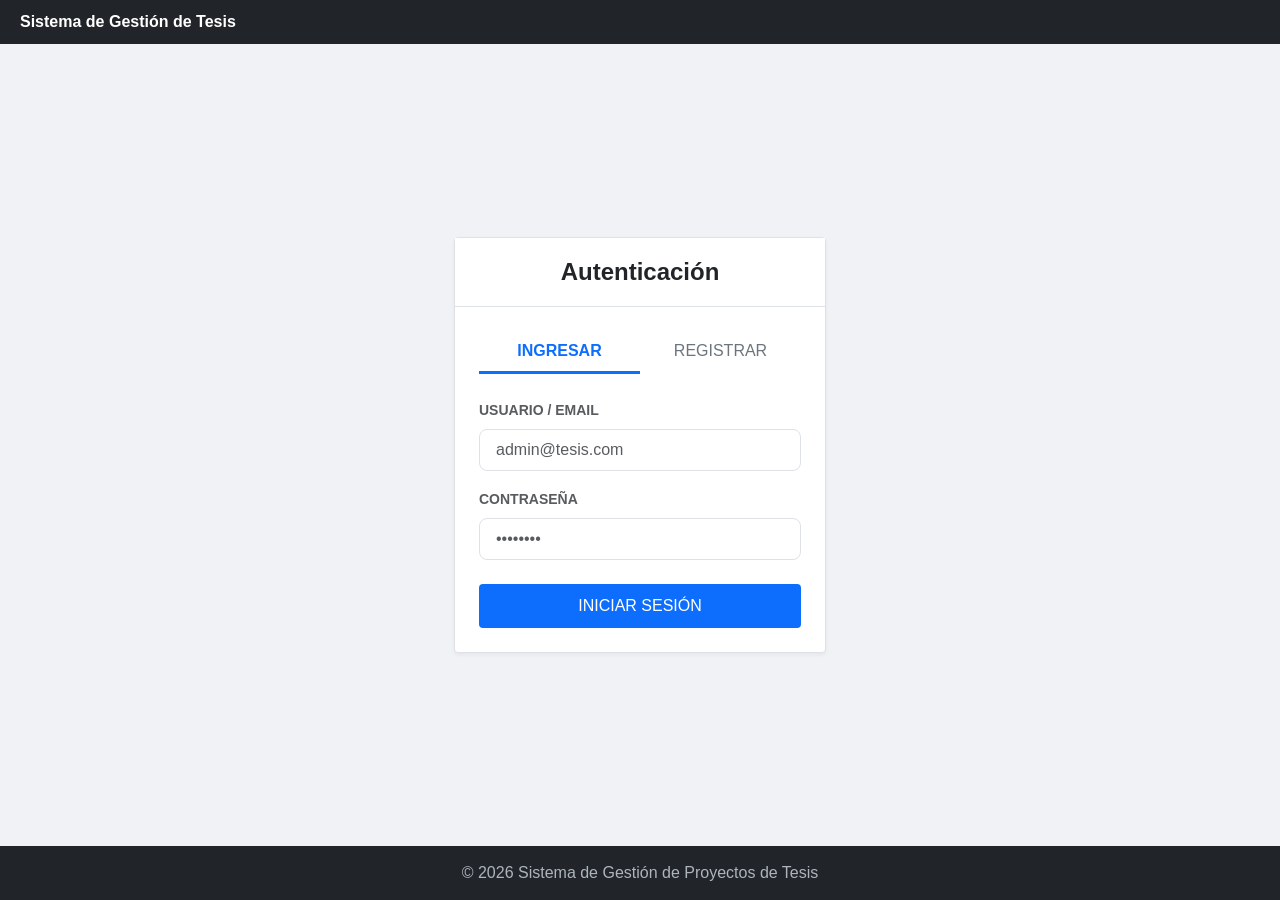
<file: pages/proyectos/formulario.html>
<!DOCTYPE html>
<html lang="es">
<head>
    <meta charset="UTF-8">
    <meta name="viewport" content="width=device-width, initial-scale=1.0">
    <title>Proyecto — Sistema de Tesis</title>
    <link href="https://cdn.jsdelivr.net/npm/bootstrap@5.3.0/dist/css/bootstrap.min.css" rel="stylesheet">
    <link rel="stylesheet" href="../../css/estilos.css">
</head>
<body class="d-flex flex-column min-vh-100 bg-light">

    <!-- Header -->
    <header class="navbar navbar-dark bg-dark px-4 py-2">
        <span class="navbar-brand fw-bold">Sistema de Gestión de Tesis</span>
    </header>

    <!-- Navegación -->
    <nav class="navbar navbar-dark bg-secondary px-4 py-1">
        <div class="d-flex gap-3 flex-wrap">
            <a href="../dashboard.html" class="nav-link">Inicio</a>
            <a href="lista.html" class="nav-link activo">Proyectos</a>
            <a href="../Avances/lista.html" class="nav-link">Avances</a>
            <a href="../tutorias/lista.html" class="nav-link">Tutorías</a>
            <a href="../asistencia/registro.html" class="nav-link">Asistencia</a>
            <a href="../usuarios/lista.html" class="nav-link">Usuarios</a>
        </div>
        <button onclick="cerrarSesion()" class="btn btn-sm btn-outline-light ms-auto">Cerrar sesión</button>
    </nav>

    <!-- Main -->
    <main class="flex-grow-1 p-4">
        <h2 class="mb-4" id="titulo-pagina">Nuevo Proyecto</h2>

        <div class="card shadow-sm" style="max-width: 720px;">
            <div class="card-body">

                <div class="alert alert-danger d-none" id="alerta-error"></div>
                <div class="alert alert-success d-none" id="alerta-exito"></div>

                <form id="form-proyecto" onsubmit="guardar(event)">

                    <div class="mb-3">
                        <label for="titulo" class="form-label">Título del proyecto *</label>
                        <input type="text" id="titulo" class="form-control" required
                               placeholder="Ej: Sistema de gestión de inventario">
                    </div>

                    <div class="mb-3">
                        <label for="descripcion" class="form-label">Descripción</label>
                        <textarea id="descripcion" class="form-control" rows="3"
                                  placeholder="Describe brevemente el proyecto..."></textarea>
                    </div>

                    <div class="mb-3">
                        <label for="area_conocimiento" class="form-label">Área de conocimiento *</label>
                        <input type="text" id="area_conocimiento" class="form-control" required
                               placeholder="Ej: Inteligencia Artificial, Redes, Bases de Datos...">
                    </div>

                    <div class="mb-3">
                        <label for="estudiante_id" class="form-label">Estudiante *</label>
                        <select id="estudiante_id" class="form-select" required>
                            <option value="">— Cargando estudiantes... —</option>
                        </select>
                    </div>

                    <div class="mb-3">
                        <label for="tutor_id" class="form-label">Tutor asignado</label>
                        <select id="tutor_id" class="form-select">
                            <option value="">— Sin asignar —</option>
                        </select>
                    </div>

                    <!-- Solo visible en modo edición (coordinador puede cambiar estado desde aquí) -->
                    <div class="mb-3 d-none" id="campo-estado">
                        <label for="estado" class="form-label">Estado</label>
                        <select id="estado" class="form-select">
                            <option value="borrador">Borrador</option>
                            <option value="en_revision">En revisión</option>
                            <option value="aprobado">Aprobado</option>
                            <option value="en_curso">En curso</option>
                            <option value="finalizado">Finalizado</option>
                            <option value="archivado">Archivado</option>
                        </select>
                    </div>

                    <div class="row">
                        <div class="col-md-6 mb-3">
                            <label for="fecha_inicio" class="form-label">Fecha de inicio *</label>
                            <input type="date" id="fecha_inicio" class="form-control" required>
                        </div>
                        <div class="col-md-6 mb-3">
                            <label for="fecha_fin_estimada" class="form-label">Fecha fin estimada</label>
                            <input type="date" id="fecha_fin_estimada" class="form-control">
                        </div>
                    </div>

                    <div class="d-flex gap-2 mt-2">
                        <a href="lista.html" class="btn btn-secondary">Cancelar</a>
                        <button type="submit" class="btn btn-success" id="btn-guardar">
                            Guardar proyecto
                        </button>
                    </div>

                </form>
            </div>
        </div>
    </main>

    <!-- Footer -->
    <footer class="bg-dark text-white text-center py-2 small">
        &copy; 2026 Sistema de Gestión de Proyectos de Tesis
    </footer>

    <script src="../../js/app.js"></script>
    <script>
        const API      = '../../backend/index.php';
        const params   = new URLSearchParams(window.location.search);
        const idEditar = params.get('id');
        let   usuarioActual = null;

        function mostrarError(msg) {
            const el = document.getElementById('alerta-error');
            el.textContent = msg;
            el.classList.remove('d-none');
            document.getElementById('alerta-exito').classList.add('d-none');
        }

        function mostrarExitoForm(msg) {
            const el = document.getElementById('alerta-exito');
            el.textContent = msg;
            el.classList.remove('d-none');
            document.getElementById('alerta-error').classList.add('d-none');
        }

        async function init() {
            // Verificar sesión
            try {
                const res = await fetch(API + '?accion=sesion', { credentials: 'include' });
                if (!res.ok) { window.location.href = '../login.html'; return; }
                const json = await res.json();
                usuarioActual = json.data;
            } catch (e) {
                window.location.href = '../login.html';
                return;
            }

            // Solo coordinador y tutor pueden acceder a este formulario
            if (usuarioActual.rol === 'estudiante') {
                window.location.href = 'lista.html';
                return;
            }

            // Solo coordinador puede CREAR proyectos
            if (!idEditar && usuarioActual.rol !== 'coordinador') {
                window.location.href = 'lista.html';
                return;
            }

            // Cargar estudiantes y tutores en paralelo
            await Promise.all([cargarEstudiantes(), cargarTutores()]);

            // Si estamos editando, cargar datos del proyecto
            if (idEditar) {
                document.getElementById('titulo-pagina').textContent = 'Editar Proyecto';
                // El campo estado solo se muestra al editar
                document.getElementById('campo-estado').classList.remove('d-none');
                await cargarProyecto(idEditar);
            }
        }

        async function cargarEstudiantes() {
            try {
                const res  = await fetch(API + '?accion=listar_estudiantes', { credentials: 'include' });
                const json = await res.json();
                const sel  = document.getElementById('estudiante_id');
                sel.innerHTML = '<option value="">— Selecciona un estudiante —</option>';
                (json.data || []).forEach(function(u) {
                    const op = document.createElement('option');
                    op.value       = u.id;
                    op.textContent = u.nombre + ' ' + u.apellido;
                    sel.appendChild(op);
                });
            } catch (e) {
                console.error('Error cargando estudiantes', e);
            }
        }

        async function cargarTutores() {
            try {
                const res  = await fetch(API + '?accion=listar_tutores', { credentials: 'include' });
                const json = await res.json();
                const sel  = document.getElementById('tutor_id');
                sel.innerHTML = '<option value="">— Sin asignar —</option>';
                (json.data || []).forEach(function(u) {
                    const op = document.createElement('option');
                    op.value       = u.id;
                    op.textContent = u.nombre + ' ' + u.apellido;
                    sel.appendChild(op);
                });
            } catch (e) {
                console.error('Error cargando tutores', e);
            }
        }

        async function cargarProyecto(id) {
            try {
                const res  = await fetch(API + '?accion=ver_proyecto&id=' + id, { credentials: 'include' });
                const json = await res.json();

                if (!res.ok || !json.data) {
                    mostrarError('Proyecto no encontrado.');
                    return;
                }

                const p = json.data;
                document.getElementById('titulo').value            = p.titulo;
                document.getElementById('descripcion').value       = p.descripcion      || '';
                document.getElementById('area_conocimiento').value = p.area_conocimiento;
                document.getElementById('fecha_inicio').value      = p.fecha_inicio;
                document.getElementById('fecha_fin_estimada').value = p.fecha_fin_estimada || '';
                document.getElementById('estado').value            = p.estado;
                document.getElementById('estudiante_id').value     = p.estudiante_id;
                document.getElementById('tutor_id').value          = p.tutor_id || '';
            } catch (e) {
                mostrarError('Error al cargar el proyecto.');
            }
        }

        async function guardar(event) {
            event.preventDefault();
            document.getElementById('alerta-error').classList.add('d-none');
            document.getElementById('alerta-exito').classList.add('d-none');

            const titulo             = document.getElementById('titulo').value.trim();
            const descripcion        = document.getElementById('descripcion').value.trim();
            const area_conocimiento  = document.getElementById('area_conocimiento').value.trim();
            const estudiante_id      = parseInt(document.getElementById('estudiante_id').value) || 0;
            const tutor_id           = parseInt(document.getElementById('tutor_id').value) || null;
            const fecha_inicio       = document.getElementById('fecha_inicio').value;
            const fecha_fin_estimada = document.getElementById('fecha_fin_estimada').value || null;
            const estado             = document.getElementById('estado').value;

            // Validaciones frontend
            if (!titulo) { mostrarError('El título es obligatorio.'); return; }
            if (!area_conocimiento) { mostrarError('El área de conocimiento es obligatoria.'); return; }
            if (!estudiante_id) { mostrarError('Debes seleccionar un estudiante.'); return; }
            if (!fecha_inicio) { mostrarError('La fecha de inicio es obligatoria.'); return; }
            if (fecha_fin_estimada && fecha_fin_estimada < fecha_inicio) {
                mostrarError('La fecha fin no puede ser anterior a la fecha de inicio.');
                return;
            }

            const payload = { titulo, descripcion, area_conocimiento, estudiante_id,
                              tutor_id, fecha_inicio, fecha_fin_estimada };

            const btn = document.getElementById('btn-guardar');
            btn.disabled = true;
            btn.textContent = 'Guardando...';

            try {
                let url, metodo;

                if (idEditar) {
                    // Editar proyecto
                    url    = API + '?accion=editar_proyecto&id=' + idEditar;
                    metodo = 'POST';
                    // Si es coordinador, incluir el cambio de estado
                    if (usuarioActual.rol === 'coordinador') payload.estado = estado;
                } else {
                    // Crear proyecto nuevo
                    url    = API + '?accion=crear_proyecto';
                    metodo = 'POST';
                }

                const res  = await fetch(url, {
                    method:      metodo,
                    credentials: 'include',
                    headers:     { 'Content-Type': 'application/json' },
                    body:        JSON.stringify(payload)
                });
                const json = await res.json();

                if (!res.ok) {
                    mostrarError(json.error || 'Ocurrió un error al guardar.');
                    return;
                }

                mostrarExitoForm(idEditar ? 'Proyecto actualizado correctamente.' : 'Proyecto creado correctamente.');
                setTimeout(function() { window.location.href = 'lista.html'; }, 1500);

            } catch (e) {
                mostrarError('Error de conexión con el servidor.');
            } finally {
                btn.disabled    = false;
                btn.textContent = 'Guardar proyecto';
            }
        }

        init();
    </script>

</body>
</html>
</file>
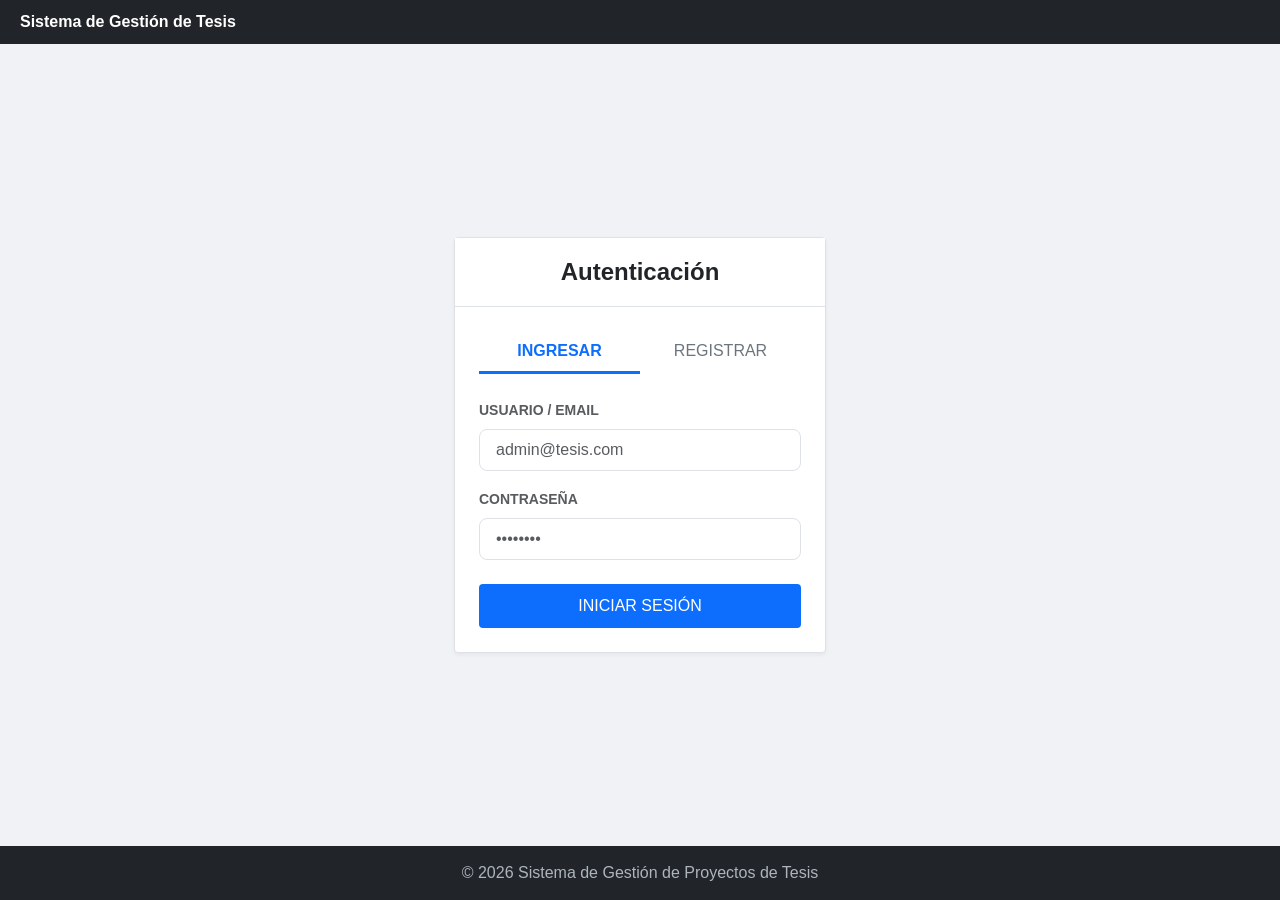
<file: pages/proyectos/lista.html>
<!DOCTYPE html>
<html lang="es">
<head>
    <meta charset="UTF-8">
    <meta name="viewport" content="width=device-width, initial-scale=1.0">
    <title>Proyectos — Sistema de Tesis</title>
    <link href="https://cdn.jsdelivr.net/npm/bootstrap@5.3.0/dist/css/bootstrap.min.css" rel="stylesheet">
    <link rel="stylesheet" href="../../css/estilos.css">
</head>
<body class="d-flex flex-column min-vh-100 bg-light">

    <!-- Header -->
    <header class="navbar navbar-dark bg-dark px-4 py-2">
        <span class="navbar-brand fw-bold">Sistema de Gestión de Tesis</span>
    </header>

    <!-- Navegación -->
    <nav class="navbar navbar-dark bg-secondary px-4 py-1">
        <div class="d-flex gap-3 flex-wrap">
            <a href="../dashboard.html" class="nav-link">Inicio</a>
            <a href="lista.html" class="nav-link activo">Proyectos</a>
            <a href="../Avances/lista.html" class="nav-link">Avances</a>
            <a href="../tutorias/lista.html" class="nav-link">Tutorías</a>
            <a href="../asistencia/registro.html" class="nav-link">Asistencia</a>
            <a href="../usuarios/lista.html" class="nav-link">Usuarios</a>
        </div>
        <button onclick="cerrarSesion()" class="btn btn-sm btn-outline-light ms-auto">Cerrar sesión</button>
    </nav>

    <!-- Main -->
    <main class="flex-grow-1 p-4">

        <div class="d-flex justify-content-between align-items-center mb-4">
            <h2 class="mb-0">Proyectos de Tesis</h2>
            <a href="formulario.html" class="btn btn-success d-none" id="btn-nuevo">+ Nuevo Proyecto</a>
        </div>

        <!-- Filtros -->
        <div class="card shadow-sm mb-3">
            <div class="card-body py-2">
                <div class="row g-2 align-items-end">
                    <div class="col-md-4">
                        <label class="form-label small mb-1">Filtrar por estado</label>
                        <select id="filtro-estado" class="form-select form-select-sm">
                            <option value="">— Todos —</option>
                            <option value="borrador">Borrador</option>
                            <option value="en_revision">En revisión</option>
                            <option value="aprobado">Aprobado</option>
                            <option value="en_curso">En curso</option>
                            <option value="finalizado">Finalizado</option>
                            <option value="archivado">Archivado</option>
                        </select>
                    </div>
                    <div class="col-md-4">
                        <label class="form-label small mb-1">Filtrar por área</label>
                        <input type="text" id="filtro-area" class="form-control form-control-sm" placeholder="Ej: Inteligencia Artificial">
                    </div>
                    <div class="col-md-4">
                        <button onclick="cargarProyectos()" class="btn btn-sm btn-primary w-100">Buscar</button>
                    </div>
                </div>
            </div>
        </div>

        <!-- Tabla -->
        <div class="card shadow-sm">
            <div class="card-body p-0">
                <div id="contenedor-cargando" class="text-center py-5 text-muted">
                    <div class="spinner-border spinner-border-sm me-2"></div> Cargando proyectos...
                </div>
                <table class="table table-striped table-hover mb-0 d-none" id="tabla-proyectos">
                    <thead class="table-dark">
                        <tr>
                            <th>Título</th>
                            <th>Área</th>
                            <th>Estudiante</th>
                            <th>Tutor</th>
                            <th>Estado</th>
                            <th>Inicio</th>
                            <th>Fin estimado</th>
                            <th>Acciones</th>
                        </tr>
                    </thead>
                    <tbody id="tbody-proyectos"></tbody>
                </table>
            </div>
        </div>

    </main>

    <!-- Footer -->
    <footer class="bg-dark text-white text-center py-2 small">
        &copy; 2026 Sistema de Gestión de Proyectos de Tesis
    </footer>

    <script src="../../js/app.js"></script>
    <script>
        const API = '../../backend/index.php';
        let usuarioActual = null;

        const BADGES = {
            borrador:    'bg-secondary',
            en_revision: 'bg-warning text-dark',
            aprobado:    'bg-success',
            en_curso:    'bg-primary',
            finalizado:  'bg-dark',
            archivado:   'bg-danger'
        };

        const ETIQUETAS = {
            borrador:    'Borrador',
            en_revision: 'En revisión',
            aprobado:    'Aprobado',
            en_curso:    'En curso',
            finalizado:  'Finalizado',
            archivado:   'Archivado'
        };

        async function init() {
            // Verificar sesión
            try {
                const res  = await fetch(API + '?accion=sesion', { credentials: 'include' });
                if (!res.ok) { 
                    window.location.href = '../login.html'; 
                    return; 
                }
                const json = await res.json();
                usuarioActual = json.data;
            } catch (e) {
                window.location.href = '../login.html';
                return;
            }

            // Mostrar botón nuevo solo para coordinador
            if (usuarioActual.rol === 'coordinador') {
                document.getElementById('btn-nuevo').classList.remove('d-none');
            }

            await cargarProyectos();
        }

        async function cargarProyectos() {
            document.getElementById('contenedor-cargando').classList.remove('d-none');
            document.getElementById('tabla-proyectos').classList.add('d-none');

            const estado = document.getElementById('filtro-estado').value;
            const area   = document.getElementById('filtro-area').value.trim();

            let url = API + '?accion=listar_proyectos';
            if (estado) url += '&estado=' + encodeURIComponent(estado);
            if (area)   url += '&area='   + encodeURIComponent(area);

            try {
                const res  = await fetch(url, { credentials: 'include' });
                const json = await res.json();

                if (!res.ok) {
                    alert('Error: ' + (json.error || 'No se pudieron cargar los proyectos'));
                    return;
                }

                renderTabla(json.data);
            } catch (e) {
                alert('Error de conexión con el servidor.');
            } finally {
                document.getElementById('contenedor-cargando').classList.add('d-none');
                document.getElementById('tabla-proyectos').classList.remove('d-none');
            }
        }

        function renderTabla(lista) {
            const tbody = document.getElementById('tbody-proyectos');
            tbody.innerHTML = '';

            if (!lista || lista.length === 0) {
                tbody.innerHTML = '<tr><td colspan="8" class="text-center text-muted py-3">No se encontraron proyectos.</td></tr>';
                return;
            }

            const puedeCambiarEstado = (usuarioActual.rol === 'coordinador' || usuarioActual.rol === 'tutor');
            const esCoordinador      = (usuarioActual.rol === 'coordinador');

            lista.forEach(function(p) {
                const badge = BADGES[p.estado]    || 'bg-secondary';
                const etiqueta = ETIQUETAS[p.estado] || p.estado;

                let acciones = `<a href="detalle.html?id=${p.id}" class="btn btn-sm btn-outline-info me-1">Ver</a>`;

                if (esCoordinador || usuarioActual.rol === 'tutor') {
                    acciones += `<a href="formulario.html?id=${p.id}" class="btn btn-sm btn-outline-primary me-1">Editar</a>`;
                }

                const fila = document.createElement('tr');
                fila.innerHTML =
                    `<td>${p.titulo}</td>` +
                    `<td><small class="text-muted">${p.area_conocimiento}</small></td>` +
                    `<td>${p.estudiante_nombre || '—'}</td>` +
                    `<td>${p.tutor_nombre || '<em class="text-muted">Sin asignar</em>'}</td>` +
                    `<td><span class="badge ${badge}">${etiqueta}</span></td>` +
                    `<td>${formatearFecha(p.fecha_inicio)}</td>` +
                    `<td>${formatearFecha(p.fecha_fin_estimada)}</td>` +
                    `<td>${acciones}</td>`;

                tbody.appendChild(fila);
            });
        }

        // Permitir buscar con Enter en el campo de área
        document.getElementById('filtro-area').addEventListener('keydown', function(e) {
            if (e.key === 'Enter') cargarProyectos();
        });

        init();
    </script>

</body>
</html>
</file>
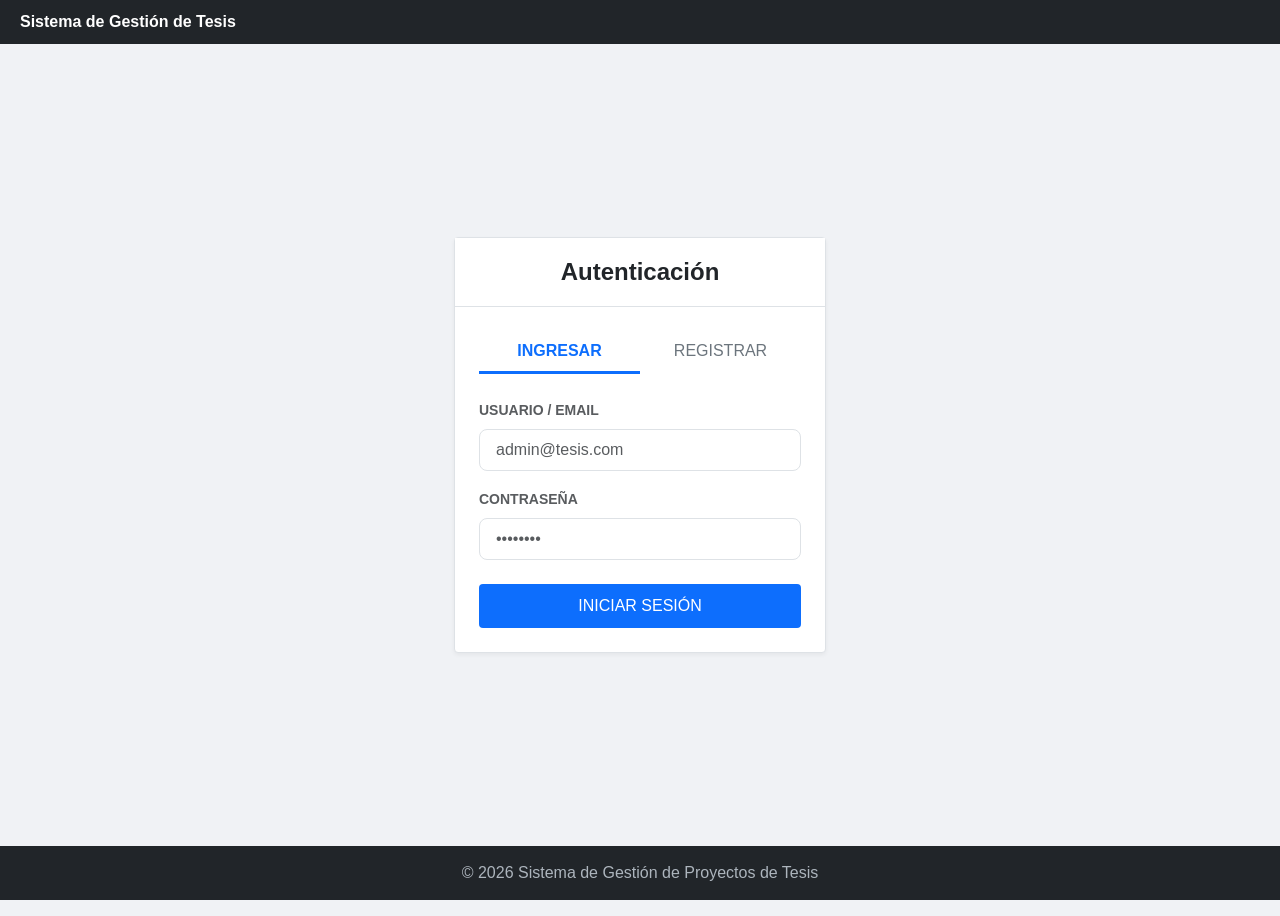
<file: pages/tutorias/formulario.html>
<!DOCTYPE html>
<html lang="es">
<head>
    <meta charset="UTF-8">
    <meta name="viewport" content="width=device-width, initial-scale=1.0">
    <title>Tutoría — Sistema de Tesis</title>
    <link href="https://cdn.jsdelivr.net/npm/bootstrap@5.3.0/dist/css/bootstrap.min.css" rel="stylesheet">
    <link rel="stylesheet" href="../../css/estilos.css">
</head>
<body class="d-flex flex-column min-vh-100 bg-light">

    <!-- Header -->
    <header class="navbar navbar-dark bg-dark px-4 py-2">
        <span class="navbar-brand fw-bold">Sistema de Gestión de Tesis</span>
    </header>

    <!-- Navegación -->
    <nav class="navbar navbar-dark bg-secondary px-4 py-1">
        <div class="d-flex gap-3 flex-wrap">
            <a href="../dashboard.html" class="nav-link">Inicio</a>
            <a href="../proyectos/lista.html" class="nav-link">Proyectos</a>
            <a href="../Avances/lista.html" class="nav-link">Avances</a>
            <a href="lista.html" class="nav-link activo">Tutorías</a>
            <a href="../asistencia/registro.html" class="nav-link">Asistencia</a>
            <a href="../usuarios/lista.html" class="nav-link">Usuarios</a>
        </div>
        <button onclick="cerrarSesion()" class="btn btn-sm btn-outline-light ms-auto">Cerrar sesión</button>
    </nav>

    <!-- Main -->
    <main class="flex-grow-1 p-4">
        <h2 class="mb-4" id="titulo-pagina">Nueva Tutoría</h2>

        <div class="card shadow-sm" style="max-width: 720px;">
            <div class="card-body">

                <div class="alert alert-danger d-none" id="alerta-error"></div>
                <div class="alert alert-success d-none" id="alerta-exito"></div>

                <form id="form-tutoria" onsubmit="guardar(event)">

                    <div class="mb-3">
                        <label for="proyecto_id" class="form-label">Proyecto *</label>
                        <select id="proyecto_id" class="form-select" required>
                            <option value="">— Cargando proyectos... —</option>
                        </select>
                    </div>

                    <div class="mb-3">
                        <label for="tutor_id" class="form-label">Tutor *</label>
                        <select id="tutor_id" class="form-select" required>
                            <option value="">— Cargando tutores... —</option>
                        </select>
                    </div>

                    <div class="row">
                        <div class="col-md-6 mb-3">
                            <label for="fecha_hora" class="form-label">Fecha y hora *</label>
                            <input type="datetime-local" id="fecha_hora" class="form-control" required>
                        </div>
                        <div class="col-md-6 mb-3">
                            <label for="duracion_min" class="form-label">Duración (minutos) *</label>
                            <input type="number" id="duracion_min" class="form-control"
                                   min="15" max="480" step="15" value="60" required>
                        </div>
                    </div>

                    <div class="mb-3">
                        <label for="modalidad" class="form-label">Modalidad</label>
                        <select id="modalidad" class="form-select">
                            <option value="virtual">Virtual</option>
                            <option value="presencial">Presencial</option>
                            <option value="asincrona">Asíncrona</option>
                        </select>
                        <div class="form-text text-warning d-none" id="aviso-presencial">
                            ⚠ Máximo 4 tutorías presenciales por proyecto.
                        </div>
                    </div>

                    <!-- Estado solo visible al editar -->
                    <div class="mb-3 d-none" id="campo-estado">
                        <label for="estado" class="form-label">Estado</label>
                        <select id="estado" class="form-select">
                            <option value="programada">Programada</option>
                            <option value="realizada">Realizada</option>
                            <option value="reprogramada">Reprogramada</option>
                            <option value="cancelada">Cancelada</option>
                        </select>
                    </div>

                    <div class="mb-3">
                        <label for="observaciones" class="form-label">Observaciones / Tema</label>
                        <textarea id="observaciones" class="form-control" rows="3"
                                  placeholder="Ej: Revisión del capítulo 1, correcciones de metodología..."></textarea>
                    </div>

                    <div class="d-flex gap-2 mt-2">
                        <a href="lista.html" class="btn btn-secondary">Cancelar</a>
                        <button type="submit" class="btn btn-success" id="btn-guardar">Guardar tutoría</button>
                    </div>

                </form>
            </div>
        </div>
    </main>

    <!-- Footer -->
    <footer class="bg-dark text-white text-center py-2 small">
        &copy; 2026 Sistema de Gestión de Proyectos de Tesis
    </footer>

    <script src="../../js/app.js"></script>
    <script>
        const API      = '../../backend/index.php';
        const params   = new URLSearchParams(window.location.search);
        const idEditar = params.get('id');
        let   usuarioActual = null;

        function mostrarError(msg) {
            const el = document.getElementById('alerta-error');
            el.textContent = msg;
            el.classList.remove('d-none');
            document.getElementById('alerta-exito').classList.add('d-none');
        }

        function mostrarExitoForm(msg) {
            const el = document.getElementById('alerta-exito');
            el.textContent = msg;
            el.classList.remove('d-none');
            document.getElementById('alerta-error').classList.add('d-none');
        }

        async function init() {
            // Verificar sesión
            try {
                const res = await fetch(API + '?accion=sesion', { credentials: 'include' });
                if (!res.ok) { window.location.href = '../login.html'; return; }
                usuarioActual = (await res.json()).data;
            } catch (e) {
                window.location.href = '../login.html';
                return;
            }

            // Solo tutores y coordinadores pueden acceder
            if (usuarioActual.rol === 'estudiante') {
                window.location.href = 'lista.html';
                return;
            }

            // Cargar proyectos y tutores en paralelo
            await Promise.all([cargarProyectos(), cargarTutores()]);

            // Mostrar aviso de límite presencial al seleccionar modalidad
            document.getElementById('modalidad').addEventListener('change', function() {
                const aviso = document.getElementById('aviso-presencial');
                if (this.value === 'presencial') {
                    aviso.classList.remove('d-none');
                } else {
                    aviso.classList.add('d-none');
                }
            });

            if (idEditar) {
                document.getElementById('titulo-pagina').textContent = 'Editar Tutoría';
                document.getElementById('campo-estado').classList.remove('d-none');
                await cargarTutoria(idEditar);
            } else {
                // Por defecto la fecha mínima es ahora + 30 minutos
                const ahora = new Date(Date.now() + 30 * 60000);
                document.getElementById('fecha_hora').min = ahora.toISOString().slice(0, 16);
            }
        }

        async function cargarProyectos() {
            try {
                const res  = await fetch(API + '?accion=listar_proyectos', { credentials: 'include' });
                const json = await res.json();
                const sel  = document.getElementById('proyecto_id');
                sel.innerHTML = '<option value="">— Selecciona un proyecto —</option>';
                (json.data || []).forEach(function(p) {
                    const op = document.createElement('option');
                    op.value       = p.id;
                    op.textContent = p.titulo;
                    sel.appendChild(op);
                });
            } catch (e) {
                console.error('Error cargando proyectos', e);
            }
        }

        async function cargarTutores() {
            try {
                const res  = await fetch(API + '?accion=listar_tutores', { credentials: 'include' });
                const json = await res.json();
                const sel  = document.getElementById('tutor_id');
                sel.innerHTML = '<option value="">— Selecciona un tutor —</option>';
                (json.data || []).forEach(function(u) {
                    const op = document.createElement('option');
                    op.value       = u.id;
                    op.textContent = u.nombre + ' ' + u.apellido;
                    sel.appendChild(op);
                });
            } catch (e) {
                console.error('Error cargando tutores', e);
            }
        }

        async function cargarTutoria(id) {
            try {
                const res  = await fetch(API + '?accion=ver_tutoria&id=' + id, { credentials: 'include' });
                const json = await res.json();

                if (!res.ok || !json.data) {
                    mostrarError('Tutoría no encontrada.');
                    return;
                }

                const t = json.data;

                document.getElementById('proyecto_id').value  = t.proyecto_id;
                document.getElementById('tutor_id').value     = t.tutor_id;
                // Convertir "YYYY-MM-DD HH:MM:SS" → "YYYY-MM-DDTHH:MM" para datetime-local
                document.getElementById('fecha_hora').value   = t.fecha_hora ? t.fecha_hora.replace(' ', 'T').substring(0, 16) : '';
                document.getElementById('duracion_min').value = t.duracion_min;
                document.getElementById('modalidad').value    = t.modalidad;
                document.getElementById('estado').value       = t.estado;
                document.getElementById('observaciones').value = t.observaciones || '';

                if (t.modalidad === 'presencial') {
                    document.getElementById('aviso-presencial').classList.remove('d-none');
                }
            } catch (e) {
                mostrarError('Error al cargar la tutoría.');
            }
        }

        async function guardar(event) {
            event.preventDefault();
            document.getElementById('alerta-error').classList.add('d-none');
            document.getElementById('alerta-exito').classList.add('d-none');

            const proyecto_id   = parseInt(document.getElementById('proyecto_id').value) || 0;
            const tutor_id      = parseInt(document.getElementById('tutor_id').value)    || 0;
            const fecha_hora    = document.getElementById('fecha_hora').value;
            const duracion_min  = parseInt(document.getElementById('duracion_min').value) || 0;
            const modalidad     = document.getElementById('modalidad').value;
            const estado        = document.getElementById('estado').value || 'programada';
            const observaciones = document.getElementById('observaciones').value.trim() || null;

            // Validaciones frontend
            if (!proyecto_id)  { mostrarError('Debes seleccionar un proyecto.'); return; }
            if (!tutor_id)     { mostrarError('Debes seleccionar un tutor.'); return; }
            if (!fecha_hora)   { mostrarError('La fecha y hora son obligatorias.'); return; }
            if (!duracion_min) { mostrarError('La duración debe ser mayor a 0.'); return; }

            // Al crear, validar que la fecha sea futura
            if (!idEditar && new Date(fecha_hora) <= new Date()) {
                mostrarError('La fecha y hora debe ser en el futuro.');
                return;
            }

            const payload = { proyecto_id, tutor_id, fecha_hora, duracion_min, modalidad, estado, observaciones };

            const btn = document.getElementById('btn-guardar');
            btn.disabled    = true;
            btn.textContent = 'Guardando...';

            try {
                const url = idEditar
                    ? API + '?accion=editar_tutoria&id=' + idEditar
                    : API + '?accion=crear_tutoria';

                const res  = await fetch(url, {
                    method:      'POST',
                    credentials: 'include',
                    headers:     { 'Content-Type': 'application/json' },
                    body:        JSON.stringify(payload)
                });
                const json = await res.json();

                if (!res.ok) {
                    mostrarError(json.error || 'Ocurrió un error al guardar.');
                    return;
                }

                mostrarExitoForm(idEditar ? 'Tutoría actualizada correctamente.' : 'Tutoría registrada correctamente.');
                setTimeout(function() { window.location.href = 'lista.html'; }, 1500);

            } catch (e) {
                mostrarError('Error de conexión con el servidor.');
            } finally {
                btn.disabled    = false;
                btn.textContent = 'Guardar tutoría';
            }
        }

        init();
    </script>

</body>
</html>
</file>
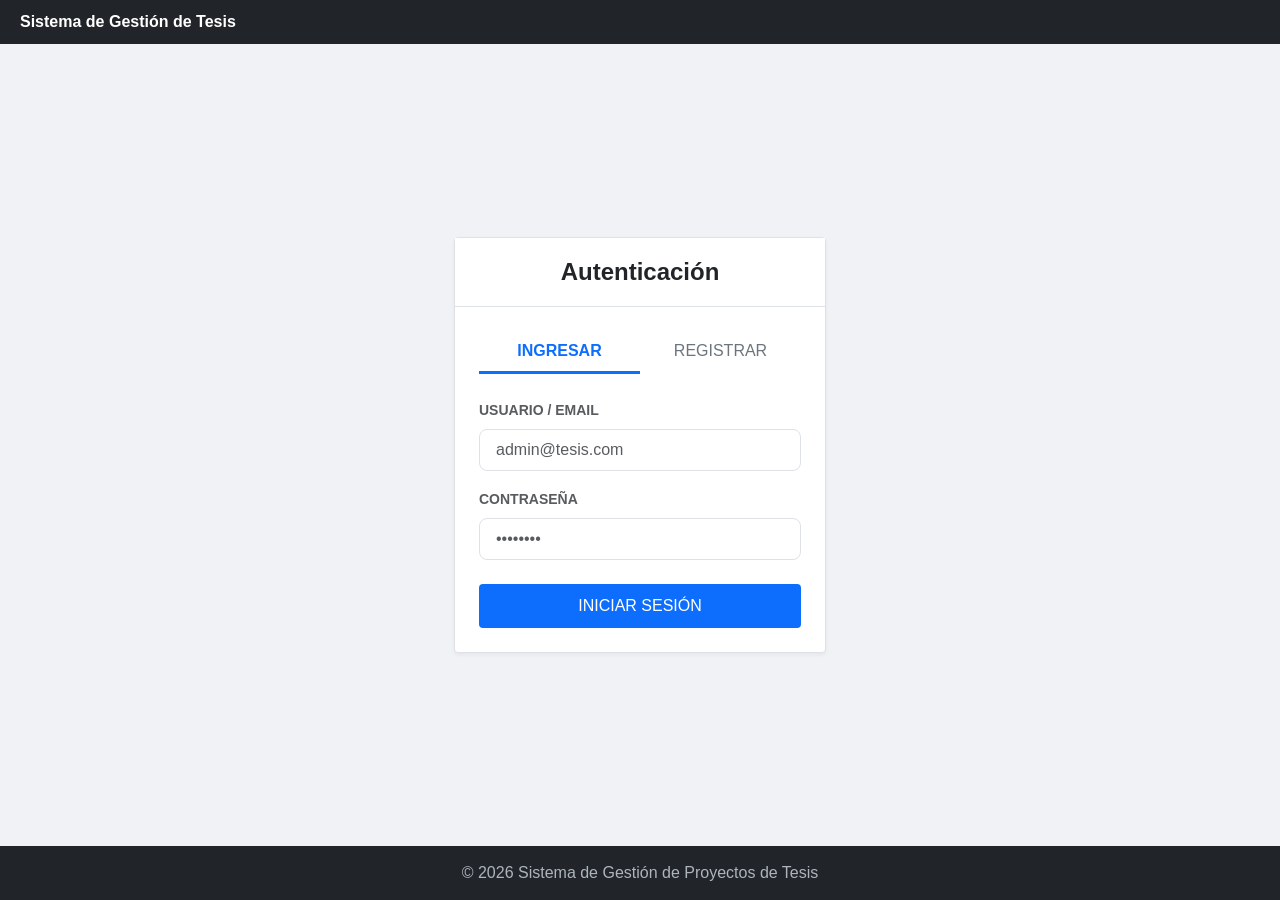
<file: pages/tutorias/lista.html>
<!DOCTYPE html>
<html lang="es">
<head>
    <meta charset="UTF-8">
    <meta name="viewport" content="width=device-width, initial-scale=1.0">
    <title>Tutorías — Sistema de Tesis</title>
    <link href="https://cdn.jsdelivr.net/npm/bootstrap@5.3.0/dist/css/bootstrap.min.css" rel="stylesheet">
    <link rel="stylesheet" href="../../css/estilos.css">
</head>
<body class="d-flex flex-column min-vh-100 bg-light">

    <!-- Header -->
    <header class="navbar navbar-dark bg-dark px-4 py-2">
        <span class="navbar-brand fw-bold">Sistema de Gestión de Tesis</span>
    </header>

    <!-- Navegación -->
    <nav class="navbar navbar-dark bg-secondary px-4 py-1">
        <div class="d-flex gap-3 flex-wrap">
            <a href="../dashboard.html" class="nav-link">Inicio</a>
            <a href="../proyectos/lista.html" class="nav-link">Proyectos</a>
            <a href="../Avances/lista.html" class="nav-link">Avances</a>
            <a href="lista.html" class="nav-link activo">Tutorías</a>
            <a href="../asistencia/registro.html" class="nav-link">Asistencia</a>
            <a href="../usuarios/lista.html" class="nav-link">Usuarios</a>
        </div>
        <button onclick="cerrarSesion()" class="btn btn-sm btn-outline-light ms-auto">Cerrar sesión</button>
    </nav>

    <!-- Main -->
    <main class="flex-grow-1 p-4">

        <div class="d-flex justify-content-between align-items-center mb-4">
            <h2 class="mb-0">Tutorías</h2>
            <a href="formulario.html" class="btn btn-success d-none" id="btn-nueva">+ Nueva Tutoría</a>
        </div>

        <!-- Resumen de horas (visible cuando se filtra por proyecto) -->
        <div class="alert alert-info d-none mb-3" id="resumen-horas">
            <strong>Total horas realizadas en este proyecto:</strong>
            <span id="total-horas">0</span> h
        </div>

        <!-- Filtros -->
        <div class="card shadow-sm mb-3">
            <div class="card-body py-2">
                <div class="row g-2 align-items-end">
                    <div class="col-md-4">
                        <label class="form-label small mb-1">Filtrar por estado</label>
                        <select id="filtro-estado" class="form-select form-select-sm">
                            <option value="">— Todos —</option>
                            <option value="programada">Programada</option>
                            <option value="realizada">Realizada</option>
                            <option value="cancelada">Cancelada</option>
                            <option value="reprogramada">Reprogramada</option>
                        </select>
                    </div>
                    <div class="col-md-4">
                        <label class="form-label small mb-1">Filtrar por proyecto</label>
                        <select id="filtro-proyecto" class="form-select form-select-sm">
                            <option value="">— Todos —</option>
                        </select>
                    </div>
                    <div class="col-md-4">
                        <button onclick="cargarTutorias()" class="btn btn-sm btn-primary w-100">Buscar</button>
                    </div>
                </div>
            </div>
        </div>

        <!-- Tabla -->
        <div class="card shadow-sm">
            <div class="card-body p-0">
                <div id="contenedor-cargando" class="text-center py-5 text-muted">
                    <div class="spinner-border spinner-border-sm me-2"></div> Cargando tutorías...
                </div>
                <table class="table table-striped table-hover mb-0 d-none" id="tabla-tutorias">
                    <thead class="table-dark">
                        <tr>
                            <th>Observaciones</th>
                            <th>Proyecto</th>
                            <th>Tutor</th>
                            <th>Fecha y hora</th>
                            <th>Duración</th>
                            <th>Modalidad</th>
                            <th>Estado</th>
                            <th>Acciones</th>
                        </tr>
                    </thead>
                    <tbody id="tbody-tutorias"></tbody>
                </table>
            </div>
        </div>

    </main>

    <!-- Footer -->
    <footer class="bg-dark text-white text-center py-2 small">
        &copy; 2026 Sistema de Gestión de Proyectos de Tesis
    </footer>

    <!-- Modal: Cambiar estado -->
    <div class="modal fade" id="modal-estado" tabindex="-1">
        <div class="modal-dialog">
            <div class="modal-content">
                <div class="modal-header">
                    <h5 class="modal-title">Cambiar estado de la tutoría</h5>
                    <button type="button" class="btn-close" data-bs-dismiss="modal"></button>
                </div>
                <div class="modal-body">
                    <input type="hidden" id="modal-id-tutoria">
                    <div class="mb-3">
                        <label class="form-label">Nuevo estado *</label>
                        <select id="nuevo-estado" class="form-select">
                            <option value="programada">Programada</option>
                            <option value="realizada">Realizada</option>
                            <option value="reprogramada">Reprogramada</option>
                            <option value="cancelada">Cancelada</option>
                        </select>
                    </div>
                    <div class="mb-3">
                        <label class="form-label">Observaciones <small class="text-muted">(opcional)</small></label>
                        <textarea id="modal-observaciones" class="form-control" rows="2"
                                  placeholder="Ej: Se reprogramó por motivos del tutor..."></textarea>
                    </div>
                </div>
                <div class="modal-footer">
                    <button class="btn btn-secondary" data-bs-dismiss="modal">Cancelar</button>
                    <button class="btn btn-warning" onclick="confirmarCambioEstado()">Confirmar</button>
                </div>
            </div>
        </div>
    </div>

    <script src="https://cdn.jsdelivr.net/npm/bootstrap@5.3.0/dist/js/bootstrap.bundle.min.js"></script>
    <script src="../../js/app.js"></script>
    <script>
        const API = '../../backend/index.php';
        let usuarioActual = null;

        const BADGES_ESTADO = {
            programada:   'bg-warning text-dark',
            realizada:    'bg-success',
            cancelada:    'bg-danger',
            reprogramada: 'bg-info text-dark'
        };

        const ETIQUETAS_ESTADO = {
            programada:   'Programada',
            realizada:    'Realizada',
            cancelada:    'Cancelada',
            reprogramada: 'Reprogramada'
        };

        const BADGES_MODALIDAD = {
            presencial: 'bg-primary',
            virtual:    'bg-info text-dark',
            asincrona:  'bg-secondary'
        };

        const ETIQUETAS_MODALIDAD = {
            presencial: 'Presencial',
            virtual:    'Virtual',
            asincrona:  'Asíncrona'
        };

        // Convierte minutos a formato "Xh Ymin"
        function formatDuracion(minutos) {
            const h   = Math.floor(minutos / 60);
            const min = minutos % 60;
            if (h === 0) return min + 'min';
            return min === 0 ? h + 'h' : h + 'h ' + min + 'min';
        }

        // Formatea DATETIME del servidor a "DD/MM/YYYY HH:MM"
        function formatFechaHora(fechaHora) {
            if (!fechaHora) return '—';
            const [fecha, hora] = fechaHora.split(' ');
            const [y, m, d]     = fecha.split('-');
            return `${d}/${m}/${y} ${hora ? hora.substring(0,5) : ''}`;
        }

        async function init() {
            // Verificar sesión
            try {
                const res = await fetch(API + '?accion=sesion', { credentials: 'include' });
                if (!res.ok) { window.location.href = '../login.html'; return; }
                usuarioActual = (await res.json()).data;
            } catch (e) {
                window.location.href = '../login.html';
                return;
            }

            // Botón nueva tutoría: tutor y coordinador
            if (usuarioActual.rol === 'tutor' || usuarioActual.rol === 'coordinador') {
                document.getElementById('btn-nueva').classList.remove('d-none');
            }

            // Cargar proyectos en el filtro
            await cargarFiltroProyectos();
            await cargarTutorias();
        }

        async function cargarFiltroProyectos() {
            try {
                const res  = await fetch(API + '?accion=listar_proyectos', { credentials: 'include' });
                const json = await res.json();
                const sel  = document.getElementById('filtro-proyecto');
                (json.data || []).forEach(function(p) {
                    const op = document.createElement('option');
                    op.value       = p.id;
                    op.textContent = p.titulo;
                    sel.appendChild(op);
                });
            } catch (e) {
                console.error('Error cargando proyectos para filtro', e);
            }
        }

        async function cargarTutorias() {
            document.getElementById('contenedor-cargando').classList.remove('d-none');
            document.getElementById('tabla-tutorias').classList.add('d-none');
            document.getElementById('resumen-horas').classList.add('d-none');

            const estado     = document.getElementById('filtro-estado').value;
            const proyectoId = document.getElementById('filtro-proyecto').value;

            let url = API + '?accion=listar_tutorias';
            if (estado)     url += '&estado='      + encodeURIComponent(estado);
            if (proyectoId) url += '&proyecto_id=' + encodeURIComponent(proyectoId);

            try {
                const res  = await fetch(url, { credentials: 'include' });
                const json = await res.json();

                if (!res.ok) {
                    alert('Error: ' + (json.error || 'No se pudieron cargar las tutorías'));
                    return;
                }

                renderTabla(json.data);

                // Mostrar total de horas cuando se filtra por proyecto
                if (proyectoId) {
                    const horas = calcularHorasRealizadas(json.data);
                    document.getElementById('total-horas').textContent = horas.toFixed(1);
                    document.getElementById('resumen-horas').classList.remove('d-none');
                }

            } catch (e) {
                alert('Error de conexión con el servidor.');
            } finally {
                document.getElementById('contenedor-cargando').classList.add('d-none');
                document.getElementById('tabla-tutorias').classList.remove('d-none');
            }
        }

        function calcularHorasRealizadas(lista) {
            return lista
                .filter(t => t.estado === 'realizada')
                .reduce((sum, t) => sum + (t.duracion_min / 60), 0);
        }

        function renderTabla(lista) {
            const tbody = document.getElementById('tbody-tutorias');
            tbody.innerHTML = '';

            if (!lista || lista.length === 0) {
                tbody.innerHTML = '<tr><td colspan="8" class="text-center text-muted py-3">No se encontraron tutorías.</td></tr>';
                return;
            }

            const puedeEditar = (usuarioActual.rol === 'tutor' || usuarioActual.rol === 'coordinador');

            lista.forEach(function(t) {
                const badgeEstado    = BADGES_ESTADO[t.estado]       || 'bg-secondary';
                const etiqEstado     = ETIQUETAS_ESTADO[t.estado]    || t.estado;
                const badgeModalidad = BADGES_MODALIDAD[t.modalidad] || 'bg-secondary';
                const etiqModalidad  = ETIQUETAS_MODALIDAD[t.modalidad] || t.modalidad;

                let acciones = '';
                if (puedeEditar) {
                    acciones += `<a href="formulario.html?id=${t.id}" class="btn btn-sm btn-outline-primary me-1">Editar</a>`;
                    acciones += `<button onclick="abrirModalEstado(${t.id}, '${t.estado}')" class="btn btn-sm btn-outline-warning me-1">Estado</button>`;
                    if (t.estado === 'programada') {
                        acciones += `<button onclick="eliminar(${t.id})" class="btn btn-sm btn-outline-danger">Eliminar</button>`;
                    }
                } else {
                    acciones = '<span class="text-muted small">Solo lectura</span>';
                }

                const fila = document.createElement('tr');
                fila.innerHTML =
                    `<td><small>${t.observaciones || '<em class="text-muted">—</em>'}</small></td>` +
                    `<td><small>${t.proyecto_titulo || '—'}</small></td>` +
                    `<td>${t.tutor_nombre || '—'}</td>` +
                    `<td><small>${formatFechaHora(t.fecha_hora)}</small></td>` +
                    `<td>${formatDuracion(t.duracion_min)}</td>` +
                    `<td><span class="badge ${badgeModalidad}">${etiqModalidad}</span></td>` +
                    `<td><span class="badge ${badgeEstado}">${etiqEstado}</span></td>` +
                    `<td>${acciones}</td>`;

                tbody.appendChild(fila);
            });
        }

        // ── Modal: Cambiar estado ─────────────────────────────
        function abrirModalEstado(id, estadoActual) {
            document.getElementById('modal-id-tutoria').value       = id;
            document.getElementById('nuevo-estado').value           = estadoActual;
            document.getElementById('modal-observaciones').value    = '';
            new bootstrap.Modal(document.getElementById('modal-estado')).show();
        }

        async function confirmarCambioEstado() {
            const id            = document.getElementById('modal-id-tutoria').value;
            const nuevoEstado   = document.getElementById('nuevo-estado').value;
            const observaciones = document.getElementById('modal-observaciones').value.trim();

            try {
                const res  = await fetch(API + '?accion=cambiar_estado_tutoria&id=' + id, {
                    method:      'POST',
                    credentials: 'include',
                    headers:     { 'Content-Type': 'application/json' },
                    body:        JSON.stringify({ estado: nuevoEstado, observaciones: observaciones || null })
                });
                const json = await res.json();

                bootstrap.Modal.getInstance(document.getElementById('modal-estado')).hide();

                if (!res.ok) {
                    alert(json.error || 'Error al cambiar estado.');
                    return;
                }

                await cargarTutorias();
            } catch (e) {
                alert('Error de conexión.');
            }
        }

        // ── Eliminar ─────────────────────────────────────────
        async function eliminar(id) {
            if (!confirm('¿Eliminar esta tutoría? Solo se pueden eliminar tutorías programadas.')) return;

            try {
                const res  = await fetch(API + '?accion=eliminar_tutoria&id=' + id, {
                    method:      'POST',
                    credentials: 'include',
                    headers:     { 'Content-Type': 'application/json' },
                    body:        '{}'
                });
                const json = await res.json();

                if (!res.ok) {
                    alert(json.error || 'Error al eliminar.');
                    return;
                }

                await cargarTutorias();
            } catch (e) {
                alert('Error de conexión.');
            }
        }

        // Buscar con Enter en filtro de estado
        document.getElementById('filtro-estado').addEventListener('change', cargarTutorias);
        document.getElementById('filtro-proyecto').addEventListener('change', cargarTutorias);

        init();
    </script>

</body>
</html>
</file>
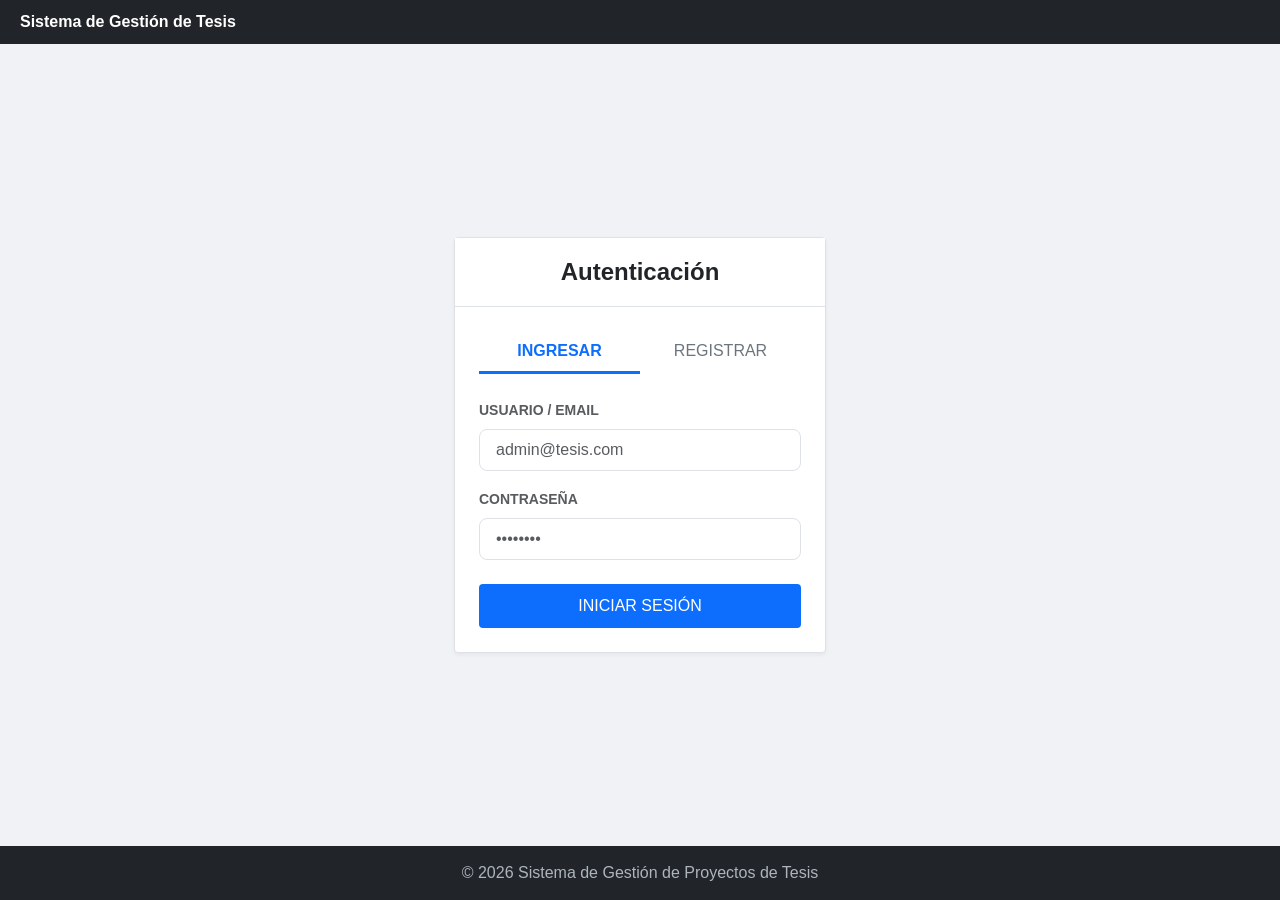
<file: pages/usuarios/lista.html>
<!DOCTYPE html>
<html lang="es">
<head>
    <meta charset="UTF-8">
    <meta name="viewport" content="width=device-width, initial-scale=1.0">
    <title>Gestión de Usuarios — Sistema de Tesis</title>
    <link href="https://cdn.jsdelivr.net/npm/bootstrap@5.3.0/dist/css/bootstrap.min.css" rel="stylesheet">
    <link rel="stylesheet" href="../../css/estilos.css">
</head>
<body class="d-flex flex-column min-vh-100 bg-light">

    <!-- Header -->
    <header class="navbar navbar-dark bg-dark px-4 py-2">
        <span class="navbar-brand fw-bold">Sistema de Gestión de Tesis</span>
    </header>

    <!-- Navegación -->
    <nav class="navbar navbar-dark bg-secondary px-4 py-1">
        <div class="d-flex gap-3 flex-wrap">
            <a href="../dashboard.html" class="nav-link">Inicio</a>
            <a href="../proyectos/lista.html" class="nav-link">Proyectos</a>
            <a href="../Avances/lista.html" class="nav-link">Avances</a>
            <a href="../tutorias/lista.html" class="nav-link">Tutorías</a>
            <a href="../asistencia/registro.html" class="nav-link">Asistencia</a>
            <a href="lista.html" class="nav-link activo">Usuarios</a>
            <a href="perfil.html" class="nav-link">Mi Perfil</a>
        </div>
        <button onclick="cerrarSesion()" class="btn btn-sm btn-outline-light ms-auto">Cerrar sesión</button>
    </nav>

    <!-- Main -->
    <main class="flex-grow-1 p-4">
        <div class="d-flex justify-content-between align-items-center mb-4 flex-wrap gap-2">
            <h2>Control de Usuarios del Sistema</h2>
            <div id="alertaGlobal" class="alert py-2 px-3 m-0 d-none"></div>
        </div>

        <div class="card shadow-sm">
            <div class="card-header bg-white py-3">
                <div class="row g-2">
                    <div class="col-sm-6 col-md-4">
                        <select id="filtroRol" class="form-select" onchange="cargarUsuarios()">
                            <option value="">Todos los roles</option>
                            <option value="estudiante">Estudiantes</option>
                            <option value="tutor">Tutores</option>
                            <option value="coordinador">Coordinadores</option>
                        </select>
                    </div>
                    <div class="col-sm-6 col-md-4">
                        <select id="filtroActivo" class="form-select" onchange="cargarUsuarios()">
                            <option value="">Todos los estados</option>
                            <option value="1">Activos</option>
                            <option value="0">Inactivos</option>
                        </select>
                    </div>
                </div>
            </div>

            <div class="card-body p-0">
                <div class="table-responsive">
                    <table class="table table-striped table-hover mb-0">
                        <thead class="table-dark">
                            <tr>
                                <th>Nombre Completo</th>
                                <th>Email (Usuario)</th>
                                <th>Rol asignado</th>
                                <th>Estado de cuenta</th>
                                <th>Fecha Registro</th>
                                <th>Acciones</th>
                            </tr>
                        </thead>
                        <tbody id="tbody-usuarios">
                            <tr>
                                <td colspan="6" class="text-center text-muted py-4">
                                    <div class="spinner-border spinner-border-sm me-2"></div> Cargando registros...
                                </td>
                            </tr>
                        </tbody>
                    </table>
                </div>
            </div>
        </div>
    </main>

    <!-- Footer -->
    <footer class="bg-dark text-white text-center py-2 small mt-auto">
        &copy; 2026 Sistema de Gestión de Proyectos de Tesis
    </footer>

    <script src="../../js/app.js"></script>
    <script>
        const API = '../../backend/index.php';
        let usuarioLogueado = null;

        async function init() {
            // Verificar sesión con la lógica global unificada
            usuarioLogueado = await getUsuarioActual();
            
            if (!usuarioLogueado) {
                window.location.href = '../login.html';
                return;
            }

            // Restricción estricta del lado del cliente solicitada (Solo Coordinador)
            if (usuarioLogueado.rol !== 'coordinador') {
                document.querySelector('main').innerHTML = `
                    <div class="alert alert-danger my-5 shadow-sm text-center">
                        <h4 class="fw-bold">Acceso Denegado</h4>
                        <p class="mb-0">Lo sentimos, esta sección está reservada exclusivamente para usuarios con rol de <strong>coordinador</strong>.</p>
                        <a href="../dashboard.html" class="btn btn-danger mt-3 btn-sm">Volver al Inicio</a>
                    </div>
                `;
                return;
            }

            await cargarUsuarios();
        }

        async function cargarUsuarios() {
            const rol = document.getElementById('filtroRol').value;
            const activo = document.getElementById('filtroActivo').value;

            let url = API + '?accion=listar_usuarios';
            if (rol) url += '&rol=' + rol;
            if (activo !== '') url += '&activo=' + activo;

            try {
                const res = await fetch(url, { credentials: 'include' });
                const json = await res.json();
                
                if (!res.ok) {
                    mostrarAlerta(json.error || 'Error al obtener usuarios.', 'danger');
                    return;
                }

                renderTabla(json.data || []);
            } catch (e) {
                document.getElementById('tbody-usuarios').innerHTML = `
                    <tr><td colspan="6" class="text-center text-danger py-3">Error de comunicación con el servidor.</td></tr>
                `;
            }
        }

        function renderTabla(usuarios) {
            const tbody = document.getElementById('tbody-usuarios');
            tbody.innerHTML = '';

            if (usuarios.length === 0) {
                tbody.innerHTML = '<tr><td colspan="6" class="text-center text-muted py-3">No se encontraron usuarios bajo los filtros seleccionados.</td></tr>';
                return;
            }

            usuarios.forEach(u => {
                const fila = document.createElement('tr');
                
                const badgeEstado = u.activo == 1 
                    ? '<span class="badge bg-success">Activo</span>' 
                    : '<span class="badge bg-danger">Inactivo</span>';

                const badgeRol = u.rol === 'coordinador' ? 'bg-purple' : (u.rol === 'tutor' ? 'bg-info text-dark' : 'bg-secondary');

                // Si es el usuario actual o ya está inactivo, deshabilitamos el botón desactivar
                const disabledBtn = (u.id == usuarioLogueado.id || u.activo == 0) ? 'disabled' : '';

                fila.innerHTML = `
                    <td>${u.nombre} ${u.apellido}</td>
                    <td>${u.email}</td>
                    <td><span class="badge ${badgeRol}">${u.rol.toUpperCase()}</span></td>
                    <td>${badgeEstado}</td>
                    <td>${formatearFecha(u.created_at ? u.created_at.substring(0, 10) : '')}</td>
                    <td>
                        <button class="btn btn-sm btn-outline-danger" onclick="desactivarCuenta(${u.id}, '${u.nombre} ${u.apellido}')" ${disabledBtn}>
                            Desactivar
                        </button>
                    </td>
                `;
                tbody.appendChild(fila);
            });
        }

        async function desactivarCuenta(id, nombreCompleto) {
            if (!confirm(`¿Está seguro de que desea desactivar permanentemente al usuario "${nombreCompleto}"?\nEsta acción le impedirá el ingreso al sistema.`)) {
                return;
            }

            try {
                const res = await fetch(`${API}?accion=desactivar_usuario&id=${id}`, {
                    method: 'POST',
                    credentials: 'include'
                });
                const json = await res.json();

                if (res.ok && json.success) {
                    mostrarAlerta(`Usuario ${nombreCompleto} desactivado con éxito.`, 'success');
                    await cargarUsuarios();
                } else {
                    mostrarAlerta(json.error || 'No se pudo desactivar el usuario.', 'danger');
                }
            } catch (err) {
                mostrarAlerta('Error en la petición de red.', 'danger');
            }
        }

        function mostrarAlerta(msg, tipo) {
            const alerta = document.getElementById('alertaGlobal');
            alerta.textContent = msg;
            alerta.className = `alert alert-${tipo} py-2 px-3 m-0`;
            alerta.classList.remove('d-none');
            setTimeout(() => alerta.classList.add('d-none'), 4000);
        }

        init();
    </script>
</body>
</html>
</file>
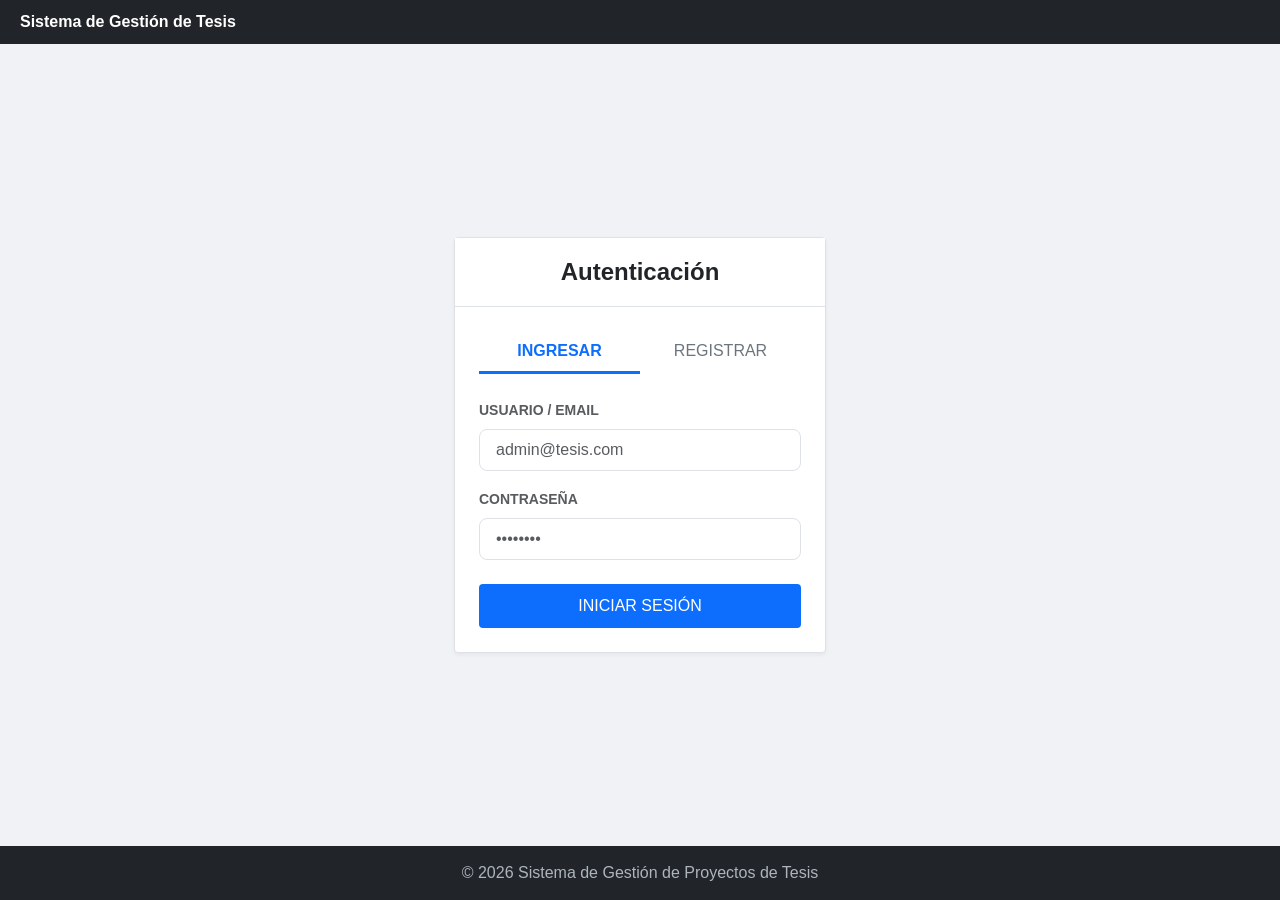
<file: pages/usuarios/perfil.html>
<!DOCTYPE html>
<html lang="es">
<head>
    <meta charset="UTF-8">
    <meta name="viewport" content="width=device-width, initial-scale=1.0">
    <title>Mi Perfil — Sistema de Tesis</title>
    <link href="https://cdn.jsdelivr.net/npm/bootstrap@5.3.0/dist/css/bootstrap.min.css" rel="stylesheet">
    <link rel="stylesheet" href="../../css/estilos.css">
</head>
<body class="d-flex flex-column min-vh-100 bg-light">

    <!-- Header -->
    <header class="navbar navbar-dark bg-dark px-4 py-2">
        <span class="navbar-brand fw-bold">Sistema de Gestión de Tesis</span>
    </header>

    <!-- Navegación -->
    <nav class="navbar navbar-dark bg-secondary px-4 py-1">
        <div class="d-flex gap-3 flex-wrap">
            <a href="../dashboard.html"           class="nav-link">Inicio</a>
            <a href="../proyectos/lista.html"     class="nav-link">Proyectos</a>
            <a href="../Avances/lista.html"       class="nav-link">Avances</a>
            <a href="../tutorias/lista.html"      class="nav-link">Tutorías</a>
            <a href="../asistencia/registro.html" class="nav-link">Asistencia</a>
            <a href="lista.html"                  class="nav-link" id="link-usuarios">Usuarios</a>
            <a href="perfil.html"                 class="nav-link activo">Mi Perfil</a>
        </div>
        <button onclick="cerrarSesion()" class="btn btn-sm btn-outline-light ms-auto">Cerrar sesión</button>
    </nav>

    <!-- Main -->
    <main class="flex-grow-1 p-4">
        <h2 class="mb-4">Mi Perfil</h2>

        <div class="card shadow-sm" style="max-width: 640px;">
            <div class="card-body">

                <div class="alert alert-danger d-none"  id="alerta-error"></div>
                <div class="alert alert-success d-none" id="alerta-exito"></div>

                <div id="contenedor-cargando" class="text-center py-5 text-muted">
                    <div class="spinner-border spinner-border-sm me-2"></div> Cargando perfil...
                </div>

                <form id="form-perfil" class="d-none" onsubmit="guardar(event)">

                    <div class="mb-3">
                        <label class="form-label">Rol</label>
                        <div><span class="badge bg-primary" id="badge-rol">—</span>
                             <span class="badge bg-success ms-1" id="badge-activo">—</span></div>
                    </div>

                    <div class="row">
                        <div class="col-md-6 mb-3">
                            <label for="nombre" class="form-label">Nombre *</label>
                            <input type="text" id="nombre" class="form-control" required>
                        </div>
                        <div class="col-md-6 mb-3">
                            <label for="apellido" class="form-label">Apellido *</label>
                            <input type="text" id="apellido" class="form-control" required>
                        </div>
                    </div>

                    <div class="mb-3">
                        <label for="email" class="form-label">Correo electrónico *</label>
                        <input type="email" id="email" class="form-control" required>
                    </div>

                    <div class="mb-3">
                        <label class="form-label small text-muted">Miembro desde</label>
                        <div id="fecha-registro" class="small text-muted">—</div>
                    </div>

                    <div class="d-flex gap-2 mt-2">
                        <a href="../dashboard.html" class="btn btn-secondary">Cancelar</a>
                        <button type="submit" class="btn btn-success" id="btn-guardar">Guardar cambios</button>
                    </div>

                </form>
            </div>
        </div>
    </main>

    <!-- Footer -->
    <footer class="bg-dark text-white text-center py-2 small">
        &copy; 2026 Sistema de Gestión de Proyectos de Tesis
    </footer>

    <script src="../../js/app.js"></script>
    <script>
        const API = '../../backend/index.php';
        let usuarioActual = null;

        const ETIQUETAS_ROL = {
            coordinador: 'Coordinador',
            tutor:       'Tutor',
            estudiante:  'Estudiante'
        };

        function mostrarError(msg) {
            document.getElementById('alerta-error').textContent = msg;
            document.getElementById('alerta-error').classList.remove('d-none');
            document.getElementById('alerta-exito').classList.add('d-none');
        }

        function mostrarExito(msg) {
            document.getElementById('alerta-exito').textContent = msg;
            document.getElementById('alerta-exito').classList.remove('d-none');
            document.getElementById('alerta-error').classList.add('d-none');
        }

        async function init() {
            // Verificar sesión
            try {
                const res = await fetch(API + '?accion=sesion', { credentials: 'include' });
                if (!res.ok) { window.location.href = '../login.html'; return; }
                usuarioActual = (await res.json()).data;
            } catch (e) {
                window.location.href = '../login.html';
                return;
            }

            // Solo coordinador ve el link "Usuarios" (listado completo)
            if (usuarioActual.rol !== 'coordinador') {
                document.getElementById('link-usuarios').classList.add('d-none');
            }

            await cargarPerfil();
        }

        async function cargarPerfil() {
            try {
                const res  = await fetch(API + '?accion=ver_usuario&id=' + usuarioActual.id, { credentials: 'include' });
                const json = await res.json();

                if (!res.ok || !json.data) {
                    mostrarError('No se pudo cargar tu perfil.');
                    return;
                }

                const u = json.data;
                document.getElementById('nombre').value   = u.nombre;
                document.getElementById('apellido').value = u.apellido;
                document.getElementById('email').value    = u.email;
                document.getElementById('badge-rol').textContent    = ETIQUETAS_ROL[u.rol] || u.rol;
                document.getElementById('badge-activo').textContent = u.activo == 1 ? 'Cuenta activa' : 'Cuenta desactivada';
                document.getElementById('badge-activo').className   = 'badge ms-1 ' + (u.activo == 1 ? 'bg-success' : 'bg-danger');
                document.getElementById('fecha-registro').textContent =
                    formatearFecha(u.created_at ? u.created_at.substring(0, 10) : '');

                document.getElementById('contenedor-cargando').classList.add('d-none');
                document.getElementById('form-perfil').classList.remove('d-none');
            } catch (e) {
                mostrarError('Error de conexión con el servidor.');
            }
        }

        async function guardar(event) {
            event.preventDefault();
            document.getElementById('alerta-error').classList.add('d-none');
            document.getElementById('alerta-exito').classList.add('d-none');

            const nombre   = document.getElementById('nombre').value.trim();
            const apellido = document.getElementById('apellido').value.trim();
            const email    = document.getElementById('email').value.trim();

            if (!nombre || !apellido || !email) {
                mostrarError('Todos los campos son obligatorios.');
                return;
            }

            // El rol se envía tal cual está (el backend lo ignora si no eres coordinador)
            const payload = { nombre, apellido, email, rol: usuarioActual.rol };

            const btn = document.getElementById('btn-guardar');
            btn.disabled    = true;
            btn.textContent = 'Guardando...';

            try {
                const res  = await fetch(API + '?accion=editar_usuario&id=' + usuarioActual.id, {
                    method:      'POST',
                    credentials: 'include',
                    headers:     { 'Content-Type': 'application/json' },
                    body:        JSON.stringify(payload)
                });
                const json = await res.json();

                if (!res.ok || json.success === false) {
                    mostrarError(json.error || 'Ocurrió un error al guardar.');
                    return;
                }

                mostrarExito('Perfil actualizado correctamente.');
            } catch (e) {
                mostrarError('Error de conexión con el servidor.');
            } finally {
                btn.disabled    = false;
                btn.textContent = 'Guardar cambios';
            }
        }

        init();
    </script>

</body>
</html>
</file>
<file: css/estilos.css>
nav .activo {
    color: #0dcaf0 !important;
    font-weight: bold;
}


.bg-purple {
    background-color: #6c3483 !important;
}
</file>
